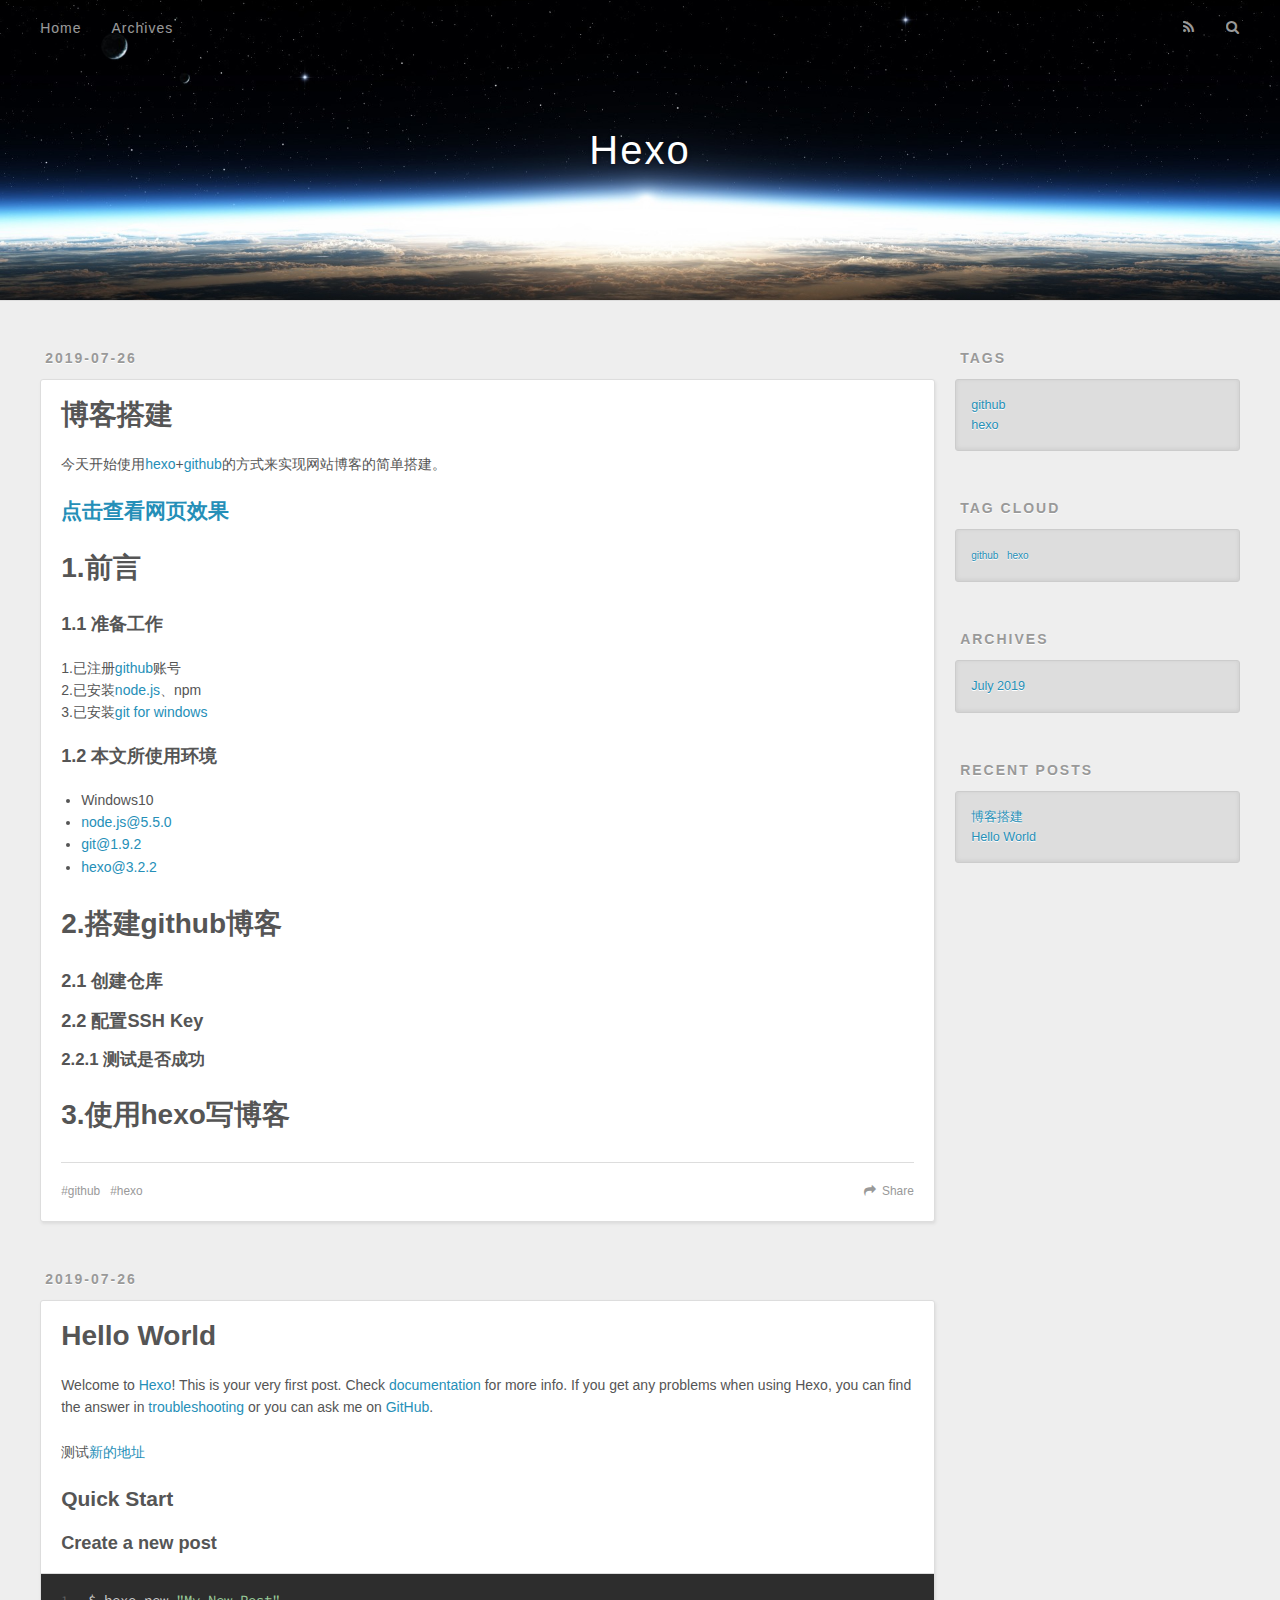
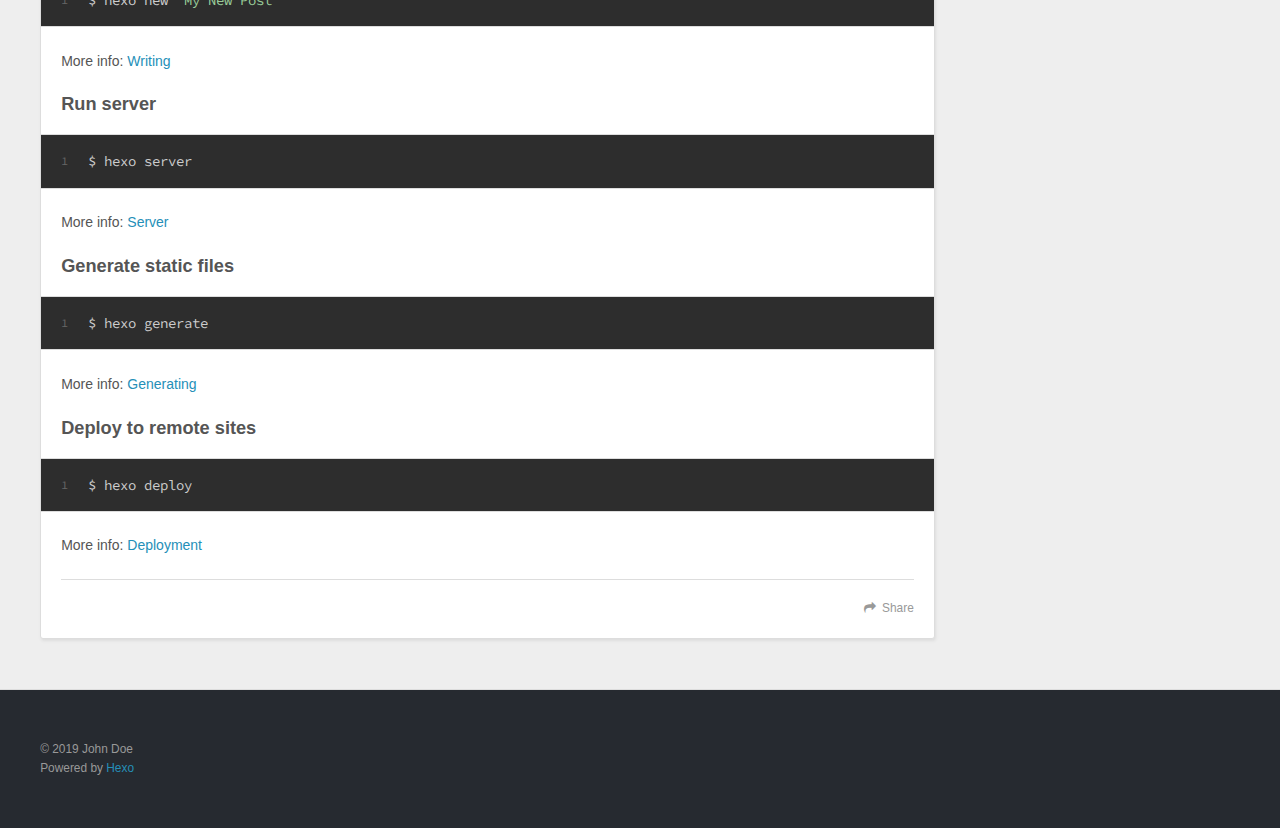
<file: index.html>
<!DOCTYPE html>
<html>
<head><meta name="generator" content="Hexo 3.9.0">
  <meta charset="utf-8">
  

  
  <title>Hexo</title>
  <meta name="viewport" content="width=device-width, initial-scale=1, maximum-scale=1">
  <meta property="og:type" content="website">
<meta property="og:title" content="Hexo">
<meta property="og:url" content="http://yoursite.com/index.html">
<meta property="og:site_name" content="Hexo">
<meta property="og:locale" content="zh-Hans">
<meta name="twitter:card" content="summary">
<meta name="twitter:title" content="Hexo">
  
    <link rel="alternate" href="/atom.xml" title="Hexo" type="application/atom+xml">
  
  
    <link rel="icon" href="/favicon.png">
  
  
    <link href="//fonts.googleapis.com/css?family=Source+Code+Pro" rel="stylesheet" type="text/css">
  
  <link rel="stylesheet" href="/css/style.css">
</head>
</html>
<body>
  <div id="container">
    <div id="wrap">
      <header id="header">
  <div id="banner"></div>
  <div id="header-outer" class="outer">
    <div id="header-title" class="inner">
      <h1 id="logo-wrap">
        <a href="/" id="logo">Hexo</a>
      </h1>
      
    </div>
    <div id="header-inner" class="inner">
      <nav id="main-nav">
        <a id="main-nav-toggle" class="nav-icon"></a>
        
          <a class="main-nav-link" href="/">Home</a>
        
          <a class="main-nav-link" href="/archives">Archives</a>
        
      </nav>
      <nav id="sub-nav">
        
          <a id="nav-rss-link" class="nav-icon" href="/atom.xml" title="RSS Feed"></a>
        
        <a id="nav-search-btn" class="nav-icon" title="Search"></a>
      </nav>
      <div id="search-form-wrap">
        <form action="//google.com/search" method="get" accept-charset="UTF-8" class="search-form"><input type="search" name="q" class="search-form-input" placeholder="Search"><button type="submit" class="search-form-submit">&#xF002;</button><input type="hidden" name="sitesearch" value="http://yoursite.com"></form>
      </div>
    </div>
  </div>
</header>
      <div class="outer">
        <section id="main">
  
    <article id="post-postHello-world" class="article article-type-post" itemscope itemprop="blogPost">
  <div class="article-meta">
    <a href="/2019/07/26/postHello-world/" class="article-date">
  <time datetime="2019-07-26T10:14:42.000Z" itemprop="datePublished">2019-07-26</time>
</a>
    
  </div>
  <div class="article-inner">
    
    
      <header class="article-header">
        
  
    <h1 itemprop="name">
      <a class="article-title" href="/2019/07/26/postHello-world/">博客搭建</a>
    </h1>
  

      </header>
    
    <div class="article-entry" itemprop="articleBody">
      
        <p>今天开始使用<a href="https://hexo.io/" target="_blank" rel="noopener">hexo</a>+<a href="https://github.com/" target="_blank" rel="noopener">github</a>的方式来实现网站博客的简单搭建。</p>
<h2 id="点击查看网页效果"><a href="#点击查看网页效果" class="headerlink" title="点击查看网页效果"></a><a href="https://ijustlearner.github.io/" target="_blank" rel="noopener">点击查看网页效果</a></h2><h1 id="1-前言"><a href="#1-前言" class="headerlink" title="1.前言"></a>1.前言</h1><h3 id="1-1-准备工作"><a href="#1-1-准备工作" class="headerlink" title="1.1 准备工作"></a>1.1 准备工作</h3><p>1.已注册<a href="https://github.com/" target="_blank" rel="noopener">github</a>账号<br>2.已安装<a href="http://nodejs.cn/" target="_blank" rel="noopener">node.js</a>、npm<br>3.已安装<a href="https://desktop.github.com/" target="_blank" rel="noopener">git for windows</a></p>
<h3 id="1-2-本文所使用环境"><a href="#1-2-本文所使用环境" class="headerlink" title="1.2 本文所使用环境"></a>1.2 本文所使用环境</h3><ul>
<li>Windows10</li>
<li><a href="http://nodejs.cn/" target="_blank" rel="noopener">node.js@5.5.0</a></li>
<li><a href="https://desktop.github.com/" target="_blank" rel="noopener">git@1.9.2</a></li>
<li><a href="https://hexo.io/" target="_blank" rel="noopener">hexo@3.2.2</a></li>
</ul>
<h1 id="2-搭建github博客"><a href="#2-搭建github博客" class="headerlink" title="2.搭建github博客"></a>2.搭建github博客</h1><h3 id="2-1-创建仓库"><a href="#2-1-创建仓库" class="headerlink" title="2.1 创建仓库"></a>2.1 创建仓库</h3><h3 id="2-2-配置SSH-Key"><a href="#2-2-配置SSH-Key" class="headerlink" title="2.2 配置SSH Key"></a>2.2 配置SSH Key</h3><h4 id="2-2-1-测试是否成功"><a href="#2-2-1-测试是否成功" class="headerlink" title="2.2.1 测试是否成功"></a>2.2.1 测试是否成功</h4><h1 id="3-使用hexo写博客"><a href="#3-使用hexo写博客" class="headerlink" title="3.使用hexo写博客"></a>3.使用hexo写博客</h1>
      
    </div>
    <footer class="article-footer">
      <a data-url="http://yoursite.com/2019/07/26/postHello-world/" data-id="cjz0ua2yv0001p0rvs9ckf2cr" class="article-share-link">Share</a>
      
      
  <ul class="article-tag-list"><li class="article-tag-list-item"><a class="article-tag-list-link" href="/tags/github/">github</a></li><li class="article-tag-list-item"><a class="article-tag-list-link" href="/tags/hexo/">hexo</a></li></ul>

    </footer>
  </div>
  
</article>


  
    <article id="post-hello-world" class="article article-type-post" itemscope itemprop="blogPost">
  <div class="article-meta">
    <a href="/2019/07/26/hello-world/" class="article-date">
  <time datetime="2019-07-26T09:57:24.360Z" itemprop="datePublished">2019-07-26</time>
</a>
    
  </div>
  <div class="article-inner">
    
    
      <header class="article-header">
        
  
    <h1 itemprop="name">
      <a class="article-title" href="/2019/07/26/hello-world/">Hello World</a>
    </h1>
  

      </header>
    
    <div class="article-entry" itemprop="articleBody">
      
        <p>Welcome to <a href="https://hexo.io/" target="_blank" rel="noopener">Hexo</a>! This is your very first post. Check <a href="https://hexo.io/docs/" target="_blank" rel="noopener">documentation</a> for more info. If you get any problems when using Hexo, you can find the answer in <a href="https://hexo.io/docs/troubleshooting.html" target="_blank" rel="noopener">troubleshooting</a> or you can ask me on <a href="https://github.com/hexojs/hexo/issues" target="_blank" rel="noopener">GitHub</a>.</p>
<p>测试<a href="https://ijustlearner.github.io/" target="_blank" rel="noopener">新的地址</a></p>
<h2 id="Quick-Start"><a href="#Quick-Start" class="headerlink" title="Quick Start"></a>Quick Start</h2><h3 id="Create-a-new-post"><a href="#Create-a-new-post" class="headerlink" title="Create a new post"></a>Create a new post</h3><figure class="highlight bash"><table><tr><td class="gutter"><pre><span class="line">1</span><br></pre></td><td class="code"><pre><span class="line">$ hexo new <span class="string">"My New Post"</span></span><br></pre></td></tr></table></figure>

<p>More info: <a href="https://hexo.io/docs/writing.html" target="_blank" rel="noopener">Writing</a></p>
<h3 id="Run-server"><a href="#Run-server" class="headerlink" title="Run server"></a>Run server</h3><figure class="highlight bash"><table><tr><td class="gutter"><pre><span class="line">1</span><br></pre></td><td class="code"><pre><span class="line">$ hexo server</span><br></pre></td></tr></table></figure>

<p>More info: <a href="https://hexo.io/docs/server.html" target="_blank" rel="noopener">Server</a></p>
<h3 id="Generate-static-files"><a href="#Generate-static-files" class="headerlink" title="Generate static files"></a>Generate static files</h3><figure class="highlight bash"><table><tr><td class="gutter"><pre><span class="line">1</span><br></pre></td><td class="code"><pre><span class="line">$ hexo generate</span><br></pre></td></tr></table></figure>

<p>More info: <a href="https://hexo.io/docs/generating.html" target="_blank" rel="noopener">Generating</a></p>
<h3 id="Deploy-to-remote-sites"><a href="#Deploy-to-remote-sites" class="headerlink" title="Deploy to remote sites"></a>Deploy to remote sites</h3><figure class="highlight bash"><table><tr><td class="gutter"><pre><span class="line">1</span><br></pre></td><td class="code"><pre><span class="line">$ hexo deploy</span><br></pre></td></tr></table></figure>

<p>More info: <a href="https://hexo.io/docs/deployment.html" target="_blank" rel="noopener">Deployment</a></p>

      
    </div>
    <footer class="article-footer">
      <a data-url="http://yoursite.com/2019/07/26/hello-world/" data-id="cjz0ua2yp0000p0rva2lo4flo" class="article-share-link">Share</a>
      
      
    </footer>
  </div>
  
</article>


  


</section>
        
          <aside id="sidebar">
  
    

  
    
  <div class="widget-wrap">
    <h3 class="widget-title">Tags</h3>
    <div class="widget">
      <ul class="tag-list"><li class="tag-list-item"><a class="tag-list-link" href="/tags/github/">github</a></li><li class="tag-list-item"><a class="tag-list-link" href="/tags/hexo/">hexo</a></li></ul>
    </div>
  </div>


  
    
  <div class="widget-wrap">
    <h3 class="widget-title">Tag Cloud</h3>
    <div class="widget tagcloud">
      <a href="/tags/github/" style="font-size: 10px;">github</a> <a href="/tags/hexo/" style="font-size: 10px;">hexo</a>
    </div>
  </div>

  
    
  <div class="widget-wrap">
    <h3 class="widget-title">Archives</h3>
    <div class="widget">
      <ul class="archive-list"><li class="archive-list-item"><a class="archive-list-link" href="/archives/2019/07/">July 2019</a></li></ul>
    </div>
  </div>


  
    
  <div class="widget-wrap">
    <h3 class="widget-title">Recent Posts</h3>
    <div class="widget">
      <ul>
        
          <li>
            <a href="/2019/07/26/postHello-world/">博客搭建</a>
          </li>
        
          <li>
            <a href="/2019/07/26/hello-world/">Hello World</a>
          </li>
        
      </ul>
    </div>
  </div>

  
</aside>
        
      </div>
      <footer id="footer">
  
  <div class="outer">
    <div id="footer-info" class="inner">
      &copy; 2019 John Doe<br>
      Powered by <a href="http://hexo.io/" target="_blank">Hexo</a>
    </div>
  </div>
</footer>
    </div>
    <nav id="mobile-nav">
  
    <a href="/" class="mobile-nav-link">Home</a>
  
    <a href="/archives" class="mobile-nav-link">Archives</a>
  
</nav>
    

<script src="//ajax.googleapis.com/ajax/libs/jquery/2.0.3/jquery.min.js"></script>


  <link rel="stylesheet" href="/fancybox/jquery.fancybox.css">
  <script src="/fancybox/jquery.fancybox.pack.js"></script>


<script src="/js/script.js"></script>



  </div>
</body>
</html>
</file>
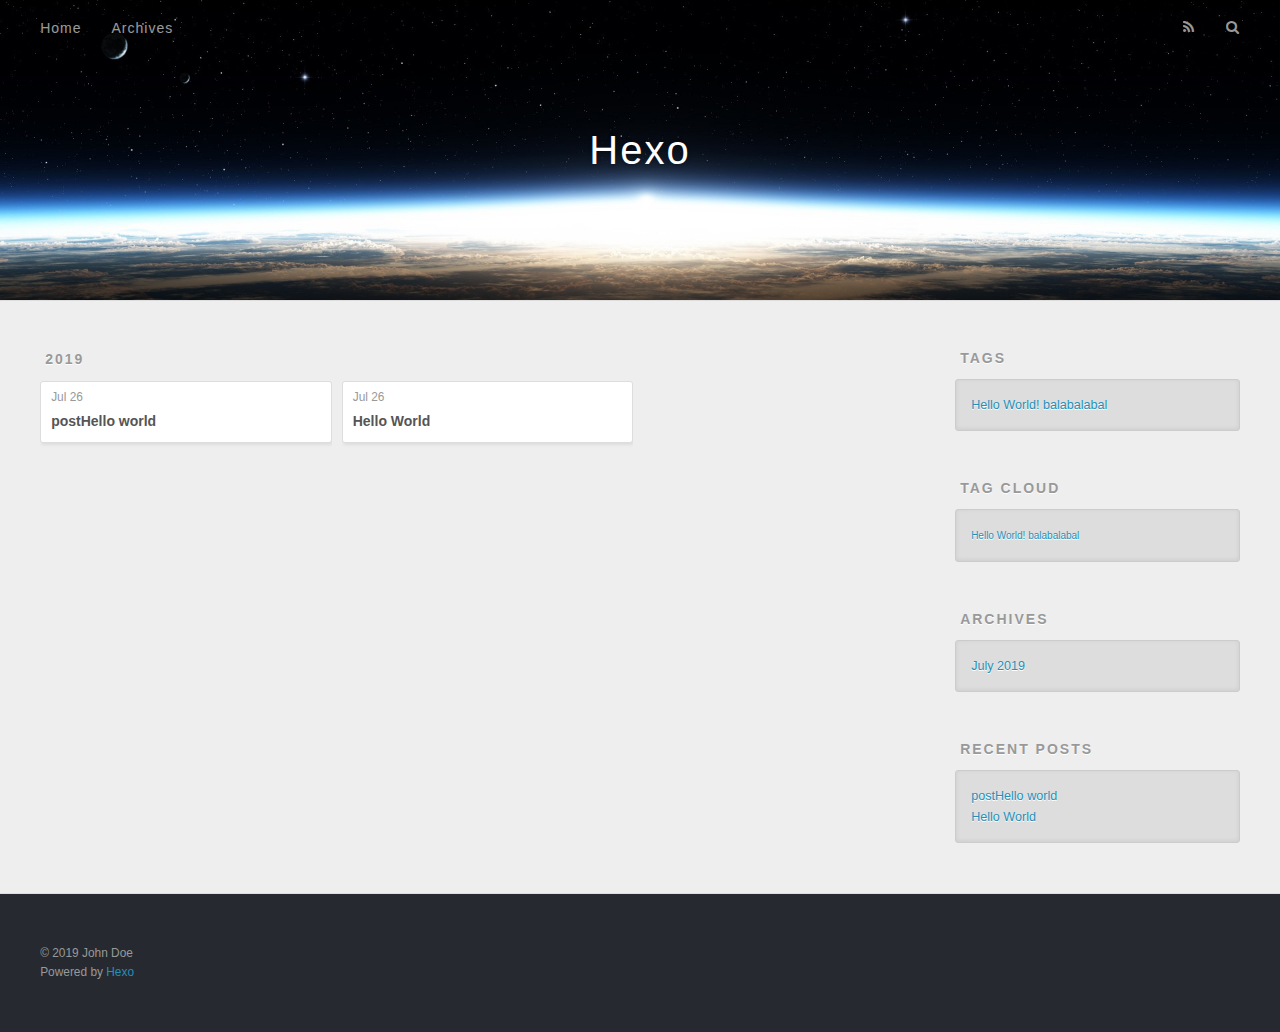
<file: archives/index.html>
<!DOCTYPE html>
<html>
<head><meta name="generator" content="Hexo 3.9.0">
  <meta charset="utf-8">
  

  
  <title>Archives | Hexo</title>
  <meta name="viewport" content="width=device-width, initial-scale=1, maximum-scale=1">
  <meta property="og:type" content="website">
<meta property="og:title" content="Hexo">
<meta property="og:url" content="http://yoursite.com/archives/index.html">
<meta property="og:site_name" content="Hexo">
<meta property="og:locale" content="zh-Hans">
<meta name="twitter:card" content="summary">
<meta name="twitter:title" content="Hexo">
  
    <link rel="alternate" href="/atom.xml" title="Hexo" type="application/atom+xml">
  
  
    <link rel="icon" href="/favicon.png">
  
  
    <link href="//fonts.googleapis.com/css?family=Source+Code+Pro" rel="stylesheet" type="text/css">
  
  <link rel="stylesheet" href="/css/style.css">
</head>
</html>
<body>
  <div id="container">
    <div id="wrap">
      <header id="header">
  <div id="banner"></div>
  <div id="header-outer" class="outer">
    <div id="header-title" class="inner">
      <h1 id="logo-wrap">
        <a href="/" id="logo">Hexo</a>
      </h1>
      
    </div>
    <div id="header-inner" class="inner">
      <nav id="main-nav">
        <a id="main-nav-toggle" class="nav-icon"></a>
        
          <a class="main-nav-link" href="/">Home</a>
        
          <a class="main-nav-link" href="/archives">Archives</a>
        
      </nav>
      <nav id="sub-nav">
        
          <a id="nav-rss-link" class="nav-icon" href="/atom.xml" title="RSS Feed"></a>
        
        <a id="nav-search-btn" class="nav-icon" title="Search"></a>
      </nav>
      <div id="search-form-wrap">
        <form action="//google.com/search" method="get" accept-charset="UTF-8" class="search-form"><input type="search" name="q" class="search-form-input" placeholder="Search"><button type="submit" class="search-form-submit">&#xF002;</button><input type="hidden" name="sitesearch" value="http://yoursite.com"></form>
      </div>
    </div>
  </div>
</header>
      <div class="outer">
        <section id="main">
  
  
    
    
      
      
      <section class="archives-wrap">
        <div class="archive-year-wrap">
          <a href="/archives/2019" class="archive-year">2019</a>
        </div>
        <div class="archives">
    
    <article class="archive-article archive-type-post">
  <div class="archive-article-inner">
    <header class="archive-article-header">
      <a href="/2019/07/26/postHello-world/" class="archive-article-date">
  <time datetime="2019-07-26T10:14:42.000Z" itemprop="datePublished">Jul 26</time>
</a>
      
  
    <h1 itemprop="name">
      <a class="archive-article-title" href="/2019/07/26/postHello-world/">postHello world</a>
    </h1>
  

    </header>
  </div>
</article>
  
    
    
    <article class="archive-article archive-type-post">
  <div class="archive-article-inner">
    <header class="archive-article-header">
      <a href="/2019/07/26/hello-world/" class="archive-article-date">
  <time datetime="2019-07-26T09:57:24.360Z" itemprop="datePublished">Jul 26</time>
</a>
      
  
    <h1 itemprop="name">
      <a class="archive-article-title" href="/2019/07/26/hello-world/">Hello World</a>
    </h1>
  

    </header>
  </div>
</article>
  
  
    </div></section>
  


</section>
        
          <aside id="sidebar">
  
    

  
    
  <div class="widget-wrap">
    <h3 class="widget-title">Tags</h3>
    <div class="widget">
      <ul class="tag-list"><li class="tag-list-item"><a class="tag-list-link" href="/tags/Hello-World-balabalabal/">Hello World! balabalabal</a></li></ul>
    </div>
  </div>


  
    
  <div class="widget-wrap">
    <h3 class="widget-title">Tag Cloud</h3>
    <div class="widget tagcloud">
      <a href="/tags/Hello-World-balabalabal/" style="font-size: 10px;">Hello World! balabalabal</a>
    </div>
  </div>

  
    
  <div class="widget-wrap">
    <h3 class="widget-title">Archives</h3>
    <div class="widget">
      <ul class="archive-list"><li class="archive-list-item"><a class="archive-list-link" href="/archives/2019/07/">July 2019</a></li></ul>
    </div>
  </div>


  
    
  <div class="widget-wrap">
    <h3 class="widget-title">Recent Posts</h3>
    <div class="widget">
      <ul>
        
          <li>
            <a href="/2019/07/26/postHello-world/">postHello world</a>
          </li>
        
          <li>
            <a href="/2019/07/26/hello-world/">Hello World</a>
          </li>
        
      </ul>
    </div>
  </div>

  
</aside>
        
      </div>
      <footer id="footer">
  
  <div class="outer">
    <div id="footer-info" class="inner">
      &copy; 2019 John Doe<br>
      Powered by <a href="http://hexo.io/" target="_blank">Hexo</a>
    </div>
  </div>
</footer>
    </div>
    <nav id="mobile-nav">
  
    <a href="/" class="mobile-nav-link">Home</a>
  
    <a href="/archives" class="mobile-nav-link">Archives</a>
  
</nav>
    

<script src="//ajax.googleapis.com/ajax/libs/jquery/2.0.3/jquery.min.js"></script>


  <link rel="stylesheet" href="/fancybox/jquery.fancybox.css">
  <script src="/fancybox/jquery.fancybox.pack.js"></script>


<script src="/js/script.js"></script>



  </div>
</body>
</html>
</file>
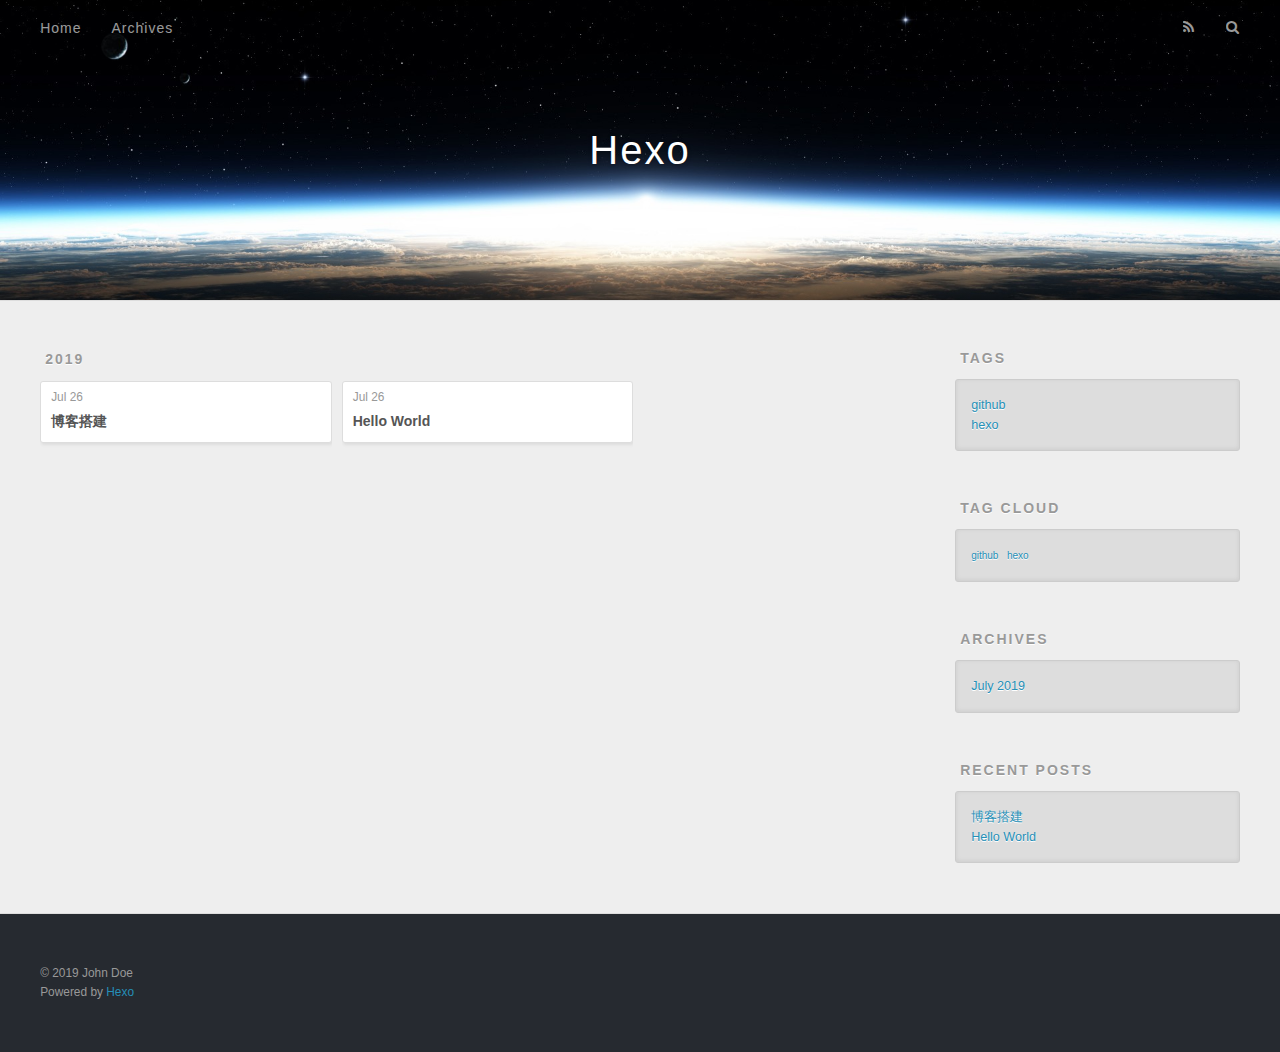
<file: archives/2019/index.html>
<!DOCTYPE html>
<html>
<head><meta name="generator" content="Hexo 3.9.0">
  <meta charset="utf-8">
  

  
  <title>Archives: 2019 | Hexo</title>
  <meta name="viewport" content="width=device-width, initial-scale=1, maximum-scale=1">
  <meta property="og:type" content="website">
<meta property="og:title" content="Hexo">
<meta property="og:url" content="http://yoursite.com/archives/2019/index.html">
<meta property="og:site_name" content="Hexo">
<meta property="og:locale" content="zh-Hans">
<meta name="twitter:card" content="summary">
<meta name="twitter:title" content="Hexo">
  
    <link rel="alternate" href="/atom.xml" title="Hexo" type="application/atom+xml">
  
  
    <link rel="icon" href="/favicon.png">
  
  
    <link href="//fonts.googleapis.com/css?family=Source+Code+Pro" rel="stylesheet" type="text/css">
  
  <link rel="stylesheet" href="/css/style.css">
</head>
</html>
<body>
  <div id="container">
    <div id="wrap">
      <header id="header">
  <div id="banner"></div>
  <div id="header-outer" class="outer">
    <div id="header-title" class="inner">
      <h1 id="logo-wrap">
        <a href="/" id="logo">Hexo</a>
      </h1>
      
    </div>
    <div id="header-inner" class="inner">
      <nav id="main-nav">
        <a id="main-nav-toggle" class="nav-icon"></a>
        
          <a class="main-nav-link" href="/">Home</a>
        
          <a class="main-nav-link" href="/archives">Archives</a>
        
      </nav>
      <nav id="sub-nav">
        
          <a id="nav-rss-link" class="nav-icon" href="/atom.xml" title="RSS Feed"></a>
        
        <a id="nav-search-btn" class="nav-icon" title="Search"></a>
      </nav>
      <div id="search-form-wrap">
        <form action="//google.com/search" method="get" accept-charset="UTF-8" class="search-form"><input type="search" name="q" class="search-form-input" placeholder="Search"><button type="submit" class="search-form-submit">&#xF002;</button><input type="hidden" name="sitesearch" value="http://yoursite.com"></form>
      </div>
    </div>
  </div>
</header>
      <div class="outer">
        <section id="main">
  
  
    
    
      
      
      <section class="archives-wrap">
        <div class="archive-year-wrap">
          <a href="/archives/2019" class="archive-year">2019</a>
        </div>
        <div class="archives">
    
    <article class="archive-article archive-type-post">
  <div class="archive-article-inner">
    <header class="archive-article-header">
      <a href="/2019/07/26/postHello-world/" class="archive-article-date">
  <time datetime="2019-07-26T10:14:42.000Z" itemprop="datePublished">Jul 26</time>
</a>
      
  
    <h1 itemprop="name">
      <a class="archive-article-title" href="/2019/07/26/postHello-world/">博客搭建</a>
    </h1>
  

    </header>
  </div>
</article>
  
    
    
    <article class="archive-article archive-type-post">
  <div class="archive-article-inner">
    <header class="archive-article-header">
      <a href="/2019/07/26/hello-world/" class="archive-article-date">
  <time datetime="2019-07-26T09:57:24.360Z" itemprop="datePublished">Jul 26</time>
</a>
      
  
    <h1 itemprop="name">
      <a class="archive-article-title" href="/2019/07/26/hello-world/">Hello World</a>
    </h1>
  

    </header>
  </div>
</article>
  
  
    </div></section>
  


</section>
        
          <aside id="sidebar">
  
    

  
    
  <div class="widget-wrap">
    <h3 class="widget-title">Tags</h3>
    <div class="widget">
      <ul class="tag-list"><li class="tag-list-item"><a class="tag-list-link" href="/tags/github/">github</a></li><li class="tag-list-item"><a class="tag-list-link" href="/tags/hexo/">hexo</a></li></ul>
    </div>
  </div>


  
    
  <div class="widget-wrap">
    <h3 class="widget-title">Tag Cloud</h3>
    <div class="widget tagcloud">
      <a href="/tags/github/" style="font-size: 10px;">github</a> <a href="/tags/hexo/" style="font-size: 10px;">hexo</a>
    </div>
  </div>

  
    
  <div class="widget-wrap">
    <h3 class="widget-title">Archives</h3>
    <div class="widget">
      <ul class="archive-list"><li class="archive-list-item"><a class="archive-list-link" href="/archives/2019/07/">July 2019</a></li></ul>
    </div>
  </div>


  
    
  <div class="widget-wrap">
    <h3 class="widget-title">Recent Posts</h3>
    <div class="widget">
      <ul>
        
          <li>
            <a href="/2019/07/26/postHello-world/">博客搭建</a>
          </li>
        
          <li>
            <a href="/2019/07/26/hello-world/">Hello World</a>
          </li>
        
      </ul>
    </div>
  </div>

  
</aside>
        
      </div>
      <footer id="footer">
  
  <div class="outer">
    <div id="footer-info" class="inner">
      &copy; 2019 John Doe<br>
      Powered by <a href="http://hexo.io/" target="_blank">Hexo</a>
    </div>
  </div>
</footer>
    </div>
    <nav id="mobile-nav">
  
    <a href="/" class="mobile-nav-link">Home</a>
  
    <a href="/archives" class="mobile-nav-link">Archives</a>
  
</nav>
    

<script src="//ajax.googleapis.com/ajax/libs/jquery/2.0.3/jquery.min.js"></script>


  <link rel="stylesheet" href="/fancybox/jquery.fancybox.css">
  <script src="/fancybox/jquery.fancybox.pack.js"></script>


<script src="/js/script.js"></script>



  </div>
</body>
</html>
</file>
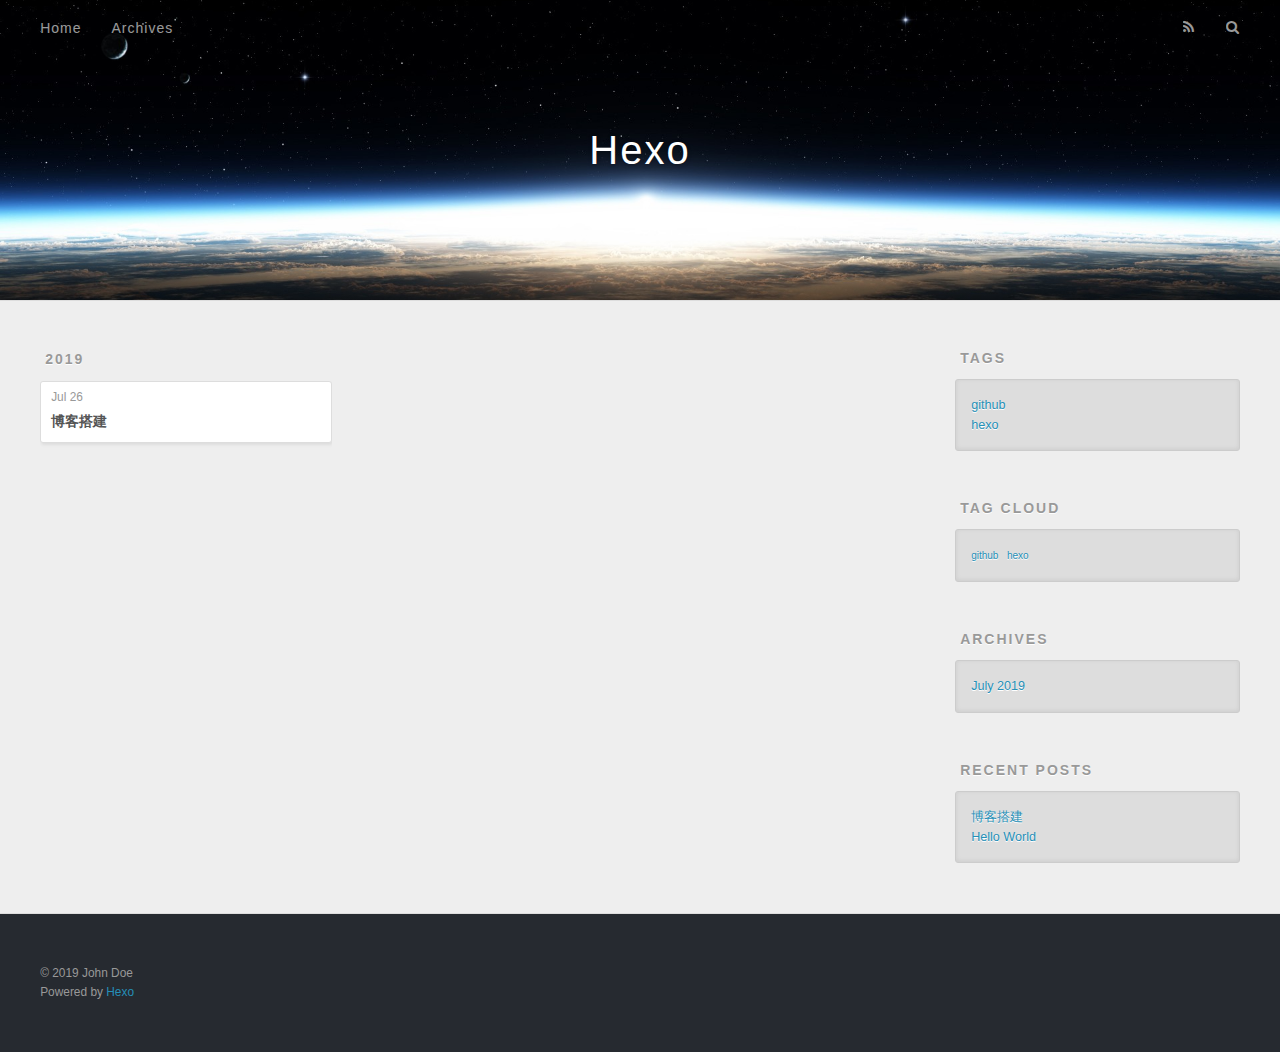
<file: tags/github/index.html>
<!DOCTYPE html>
<html>
<head><meta name="generator" content="Hexo 3.9.0">
  <meta charset="utf-8">
  

  
  <title>Tag: github | Hexo</title>
  <meta name="viewport" content="width=device-width, initial-scale=1, maximum-scale=1">
  <meta property="og:type" content="website">
<meta property="og:title" content="Hexo">
<meta property="og:url" content="http://yoursite.com/tags/github/index.html">
<meta property="og:site_name" content="Hexo">
<meta property="og:locale" content="zh-Hans">
<meta name="twitter:card" content="summary">
<meta name="twitter:title" content="Hexo">
  
    <link rel="alternate" href="/atom.xml" title="Hexo" type="application/atom+xml">
  
  
    <link rel="icon" href="/favicon.png">
  
  
    <link href="//fonts.googleapis.com/css?family=Source+Code+Pro" rel="stylesheet" type="text/css">
  
  <link rel="stylesheet" href="/css/style.css">
</head>
</html>
<body>
  <div id="container">
    <div id="wrap">
      <header id="header">
  <div id="banner"></div>
  <div id="header-outer" class="outer">
    <div id="header-title" class="inner">
      <h1 id="logo-wrap">
        <a href="/" id="logo">Hexo</a>
      </h1>
      
    </div>
    <div id="header-inner" class="inner">
      <nav id="main-nav">
        <a id="main-nav-toggle" class="nav-icon"></a>
        
          <a class="main-nav-link" href="/">Home</a>
        
          <a class="main-nav-link" href="/archives">Archives</a>
        
      </nav>
      <nav id="sub-nav">
        
          <a id="nav-rss-link" class="nav-icon" href="/atom.xml" title="RSS Feed"></a>
        
        <a id="nav-search-btn" class="nav-icon" title="Search"></a>
      </nav>
      <div id="search-form-wrap">
        <form action="//google.com/search" method="get" accept-charset="UTF-8" class="search-form"><input type="search" name="q" class="search-form-input" placeholder="Search"><button type="submit" class="search-form-submit">&#xF002;</button><input type="hidden" name="sitesearch" value="http://yoursite.com"></form>
      </div>
    </div>
  </div>
</header>
      <div class="outer">
        <section id="main">
  
  
    
    
      
      
      <section class="archives-wrap">
        <div class="archive-year-wrap">
          <a href="/archives/2019" class="archive-year">2019</a>
        </div>
        <div class="archives">
    
    <article class="archive-article archive-type-post">
  <div class="archive-article-inner">
    <header class="archive-article-header">
      <a href="/2019/07/26/postHello-world/" class="archive-article-date">
  <time datetime="2019-07-26T10:14:42.000Z" itemprop="datePublished">Jul 26</time>
</a>
      
  
    <h1 itemprop="name">
      <a class="archive-article-title" href="/2019/07/26/postHello-world/">博客搭建</a>
    </h1>
  

    </header>
  </div>
</article>
  
  
    </div></section>
  


</section>
        
          <aside id="sidebar">
  
    

  
    
  <div class="widget-wrap">
    <h3 class="widget-title">Tags</h3>
    <div class="widget">
      <ul class="tag-list"><li class="tag-list-item"><a class="tag-list-link" href="/tags/github/">github</a></li><li class="tag-list-item"><a class="tag-list-link" href="/tags/hexo/">hexo</a></li></ul>
    </div>
  </div>


  
    
  <div class="widget-wrap">
    <h3 class="widget-title">Tag Cloud</h3>
    <div class="widget tagcloud">
      <a href="/tags/github/" style="font-size: 10px;">github</a> <a href="/tags/hexo/" style="font-size: 10px;">hexo</a>
    </div>
  </div>

  
    
  <div class="widget-wrap">
    <h3 class="widget-title">Archives</h3>
    <div class="widget">
      <ul class="archive-list"><li class="archive-list-item"><a class="archive-list-link" href="/archives/2019/07/">July 2019</a></li></ul>
    </div>
  </div>


  
    
  <div class="widget-wrap">
    <h3 class="widget-title">Recent Posts</h3>
    <div class="widget">
      <ul>
        
          <li>
            <a href="/2019/07/26/postHello-world/">博客搭建</a>
          </li>
        
          <li>
            <a href="/2019/07/26/hello-world/">Hello World</a>
          </li>
        
      </ul>
    </div>
  </div>

  
</aside>
        
      </div>
      <footer id="footer">
  
  <div class="outer">
    <div id="footer-info" class="inner">
      &copy; 2019 John Doe<br>
      Powered by <a href="http://hexo.io/" target="_blank">Hexo</a>
    </div>
  </div>
</footer>
    </div>
    <nav id="mobile-nav">
  
    <a href="/" class="mobile-nav-link">Home</a>
  
    <a href="/archives" class="mobile-nav-link">Archives</a>
  
</nav>
    

<script src="//ajax.googleapis.com/ajax/libs/jquery/2.0.3/jquery.min.js"></script>


  <link rel="stylesheet" href="/fancybox/jquery.fancybox.css">
  <script src="/fancybox/jquery.fancybox.pack.js"></script>


<script src="/js/script.js"></script>



  </div>
</body>
</html>
</file>
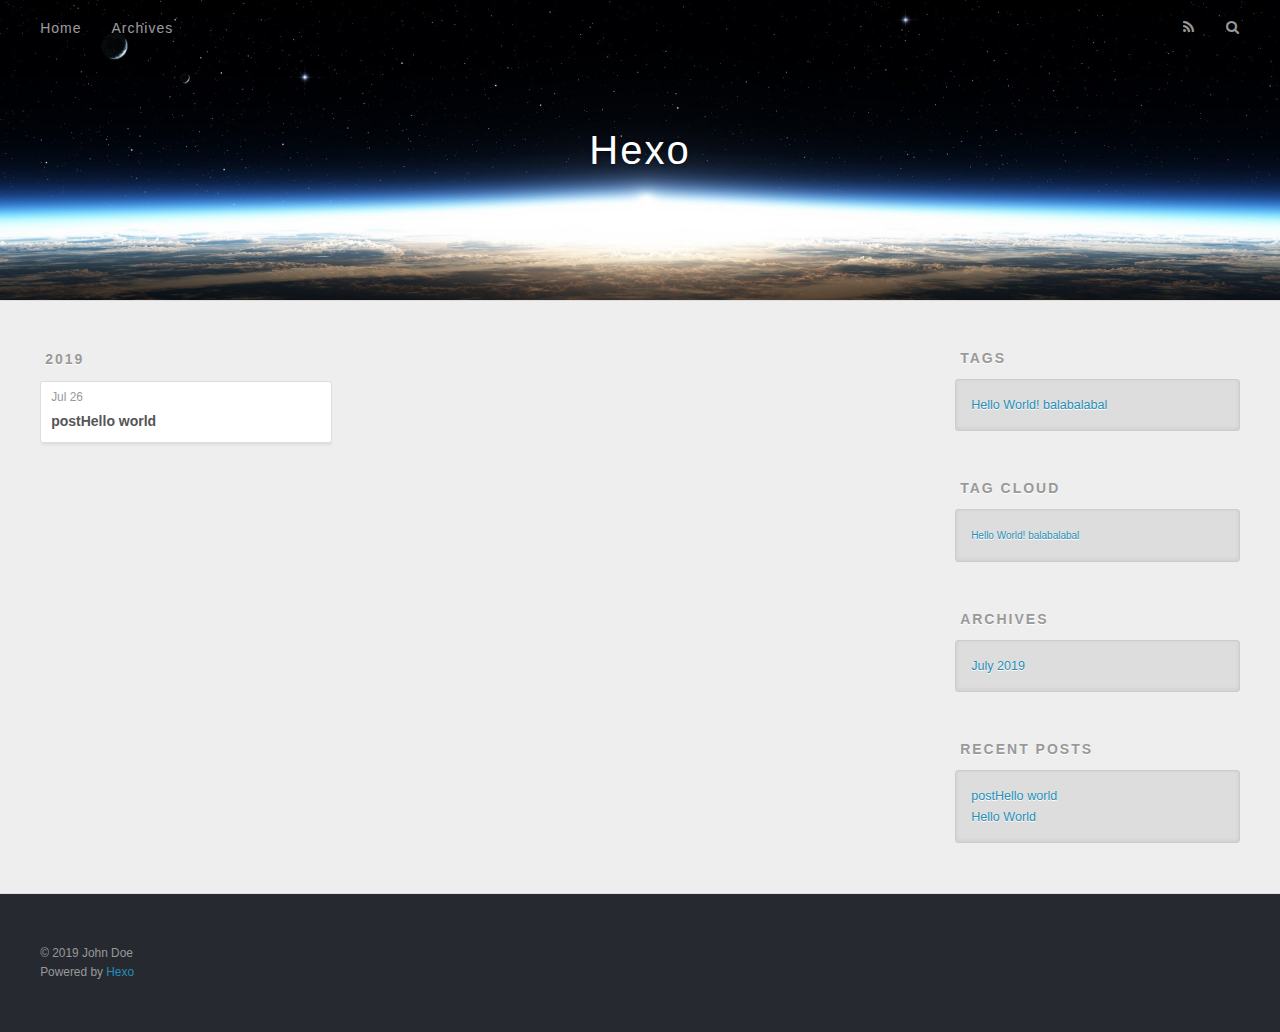
<file: tags/Hello-World-balabalabal/index.html>
<!DOCTYPE html>
<html>
<head><meta name="generator" content="Hexo 3.9.0">
  <meta charset="utf-8">
  

  
  <title>Tag: Hello World! balabalabal | Hexo</title>
  <meta name="viewport" content="width=device-width, initial-scale=1, maximum-scale=1">
  <meta property="og:type" content="website">
<meta property="og:title" content="Hexo">
<meta property="og:url" content="http://yoursite.com/tags/Hello-World-balabalabal/index.html">
<meta property="og:site_name" content="Hexo">
<meta property="og:locale" content="zh-Hans">
<meta name="twitter:card" content="summary">
<meta name="twitter:title" content="Hexo">
  
    <link rel="alternate" href="/atom.xml" title="Hexo" type="application/atom+xml">
  
  
    <link rel="icon" href="/favicon.png">
  
  
    <link href="//fonts.googleapis.com/css?family=Source+Code+Pro" rel="stylesheet" type="text/css">
  
  <link rel="stylesheet" href="/css/style.css">
</head>
</html>
<body>
  <div id="container">
    <div id="wrap">
      <header id="header">
  <div id="banner"></div>
  <div id="header-outer" class="outer">
    <div id="header-title" class="inner">
      <h1 id="logo-wrap">
        <a href="/" id="logo">Hexo</a>
      </h1>
      
    </div>
    <div id="header-inner" class="inner">
      <nav id="main-nav">
        <a id="main-nav-toggle" class="nav-icon"></a>
        
          <a class="main-nav-link" href="/">Home</a>
        
          <a class="main-nav-link" href="/archives">Archives</a>
        
      </nav>
      <nav id="sub-nav">
        
          <a id="nav-rss-link" class="nav-icon" href="/atom.xml" title="RSS Feed"></a>
        
        <a id="nav-search-btn" class="nav-icon" title="Search"></a>
      </nav>
      <div id="search-form-wrap">
        <form action="//google.com/search" method="get" accept-charset="UTF-8" class="search-form"><input type="search" name="q" class="search-form-input" placeholder="Search"><button type="submit" class="search-form-submit">&#xF002;</button><input type="hidden" name="sitesearch" value="http://yoursite.com"></form>
      </div>
    </div>
  </div>
</header>
      <div class="outer">
        <section id="main">
  
  
    
    
      
      
      <section class="archives-wrap">
        <div class="archive-year-wrap">
          <a href="/archives/2019" class="archive-year">2019</a>
        </div>
        <div class="archives">
    
    <article class="archive-article archive-type-post">
  <div class="archive-article-inner">
    <header class="archive-article-header">
      <a href="/2019/07/26/postHello-world/" class="archive-article-date">
  <time datetime="2019-07-26T10:14:42.000Z" itemprop="datePublished">Jul 26</time>
</a>
      
  
    <h1 itemprop="name">
      <a class="archive-article-title" href="/2019/07/26/postHello-world/">postHello world</a>
    </h1>
  

    </header>
  </div>
</article>
  
  
    </div></section>
  


</section>
        
          <aside id="sidebar">
  
    

  
    
  <div class="widget-wrap">
    <h3 class="widget-title">Tags</h3>
    <div class="widget">
      <ul class="tag-list"><li class="tag-list-item"><a class="tag-list-link" href="/tags/Hello-World-balabalabal/">Hello World! balabalabal</a></li></ul>
    </div>
  </div>


  
    
  <div class="widget-wrap">
    <h3 class="widget-title">Tag Cloud</h3>
    <div class="widget tagcloud">
      <a href="/tags/Hello-World-balabalabal/" style="font-size: 10px;">Hello World! balabalabal</a>
    </div>
  </div>

  
    
  <div class="widget-wrap">
    <h3 class="widget-title">Archives</h3>
    <div class="widget">
      <ul class="archive-list"><li class="archive-list-item"><a class="archive-list-link" href="/archives/2019/07/">July 2019</a></li></ul>
    </div>
  </div>


  
    
  <div class="widget-wrap">
    <h3 class="widget-title">Recent Posts</h3>
    <div class="widget">
      <ul>
        
          <li>
            <a href="/2019/07/26/postHello-world/">postHello world</a>
          </li>
        
          <li>
            <a href="/2019/07/26/hello-world/">Hello World</a>
          </li>
        
      </ul>
    </div>
  </div>

  
</aside>
        
      </div>
      <footer id="footer">
  
  <div class="outer">
    <div id="footer-info" class="inner">
      &copy; 2019 John Doe<br>
      Powered by <a href="http://hexo.io/" target="_blank">Hexo</a>
    </div>
  </div>
</footer>
    </div>
    <nav id="mobile-nav">
  
    <a href="/" class="mobile-nav-link">Home</a>
  
    <a href="/archives" class="mobile-nav-link">Archives</a>
  
</nav>
    

<script src="//ajax.googleapis.com/ajax/libs/jquery/2.0.3/jquery.min.js"></script>


  <link rel="stylesheet" href="/fancybox/jquery.fancybox.css">
  <script src="/fancybox/jquery.fancybox.pack.js"></script>


<script src="/js/script.js"></script>



  </div>
</body>
</html>
</file>
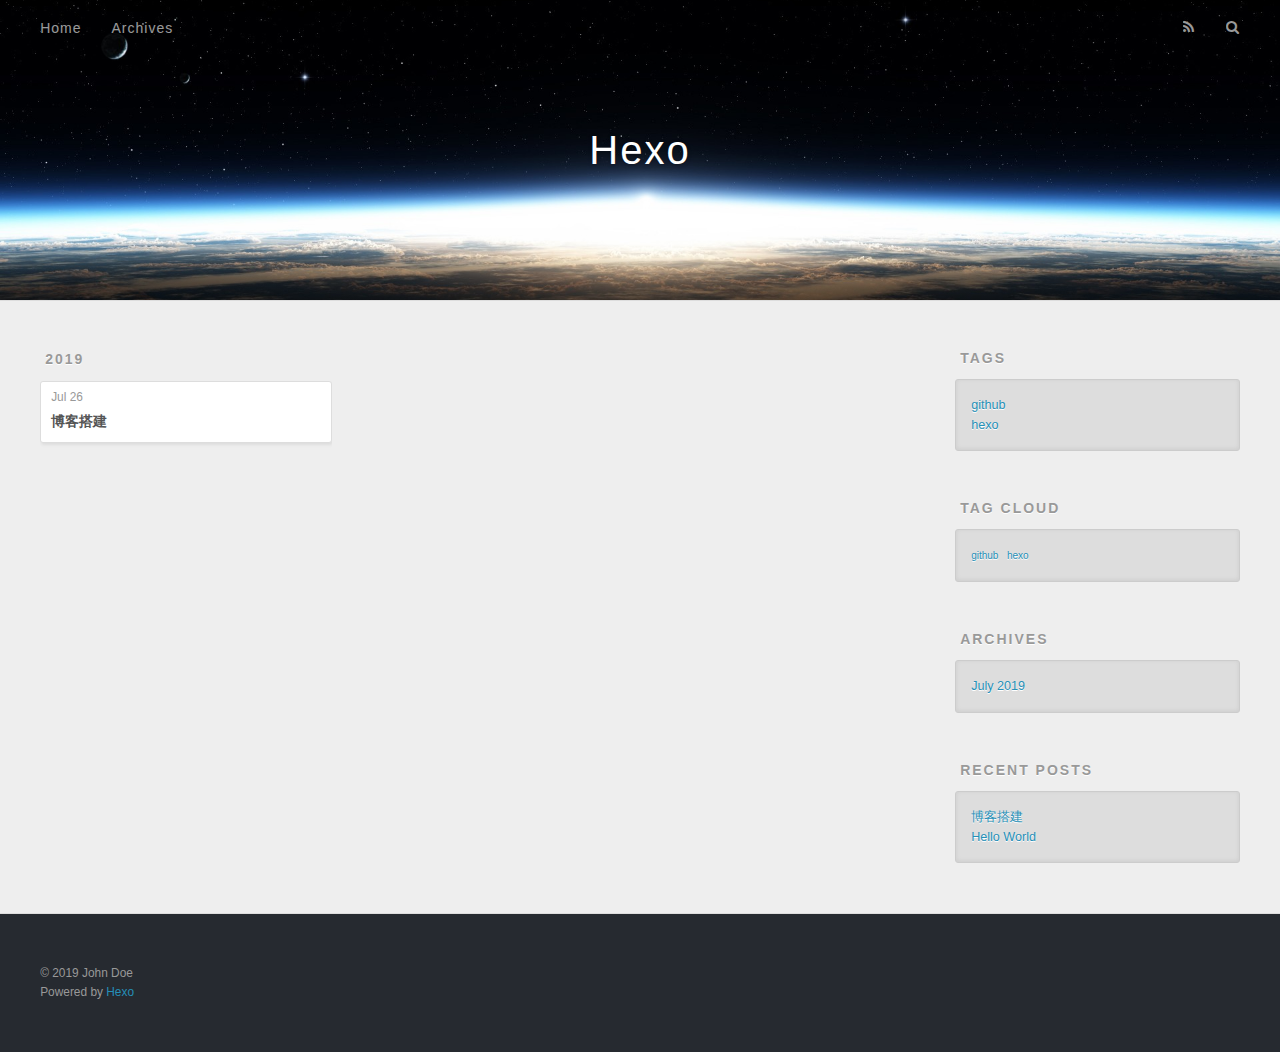
<file: tags/hexo/index.html>
<!DOCTYPE html>
<html>
<head><meta name="generator" content="Hexo 3.9.0">
  <meta charset="utf-8">
  

  
  <title>Tag: hexo | Hexo</title>
  <meta name="viewport" content="width=device-width, initial-scale=1, maximum-scale=1">
  <meta property="og:type" content="website">
<meta property="og:title" content="Hexo">
<meta property="og:url" content="http://yoursite.com/tags/hexo/index.html">
<meta property="og:site_name" content="Hexo">
<meta property="og:locale" content="zh-Hans">
<meta name="twitter:card" content="summary">
<meta name="twitter:title" content="Hexo">
  
    <link rel="alternate" href="/atom.xml" title="Hexo" type="application/atom+xml">
  
  
    <link rel="icon" href="/favicon.png">
  
  
    <link href="//fonts.googleapis.com/css?family=Source+Code+Pro" rel="stylesheet" type="text/css">
  
  <link rel="stylesheet" href="/css/style.css">
</head>
</html>
<body>
  <div id="container">
    <div id="wrap">
      <header id="header">
  <div id="banner"></div>
  <div id="header-outer" class="outer">
    <div id="header-title" class="inner">
      <h1 id="logo-wrap">
        <a href="/" id="logo">Hexo</a>
      </h1>
      
    </div>
    <div id="header-inner" class="inner">
      <nav id="main-nav">
        <a id="main-nav-toggle" class="nav-icon"></a>
        
          <a class="main-nav-link" href="/">Home</a>
        
          <a class="main-nav-link" href="/archives">Archives</a>
        
      </nav>
      <nav id="sub-nav">
        
          <a id="nav-rss-link" class="nav-icon" href="/atom.xml" title="RSS Feed"></a>
        
        <a id="nav-search-btn" class="nav-icon" title="Search"></a>
      </nav>
      <div id="search-form-wrap">
        <form action="//google.com/search" method="get" accept-charset="UTF-8" class="search-form"><input type="search" name="q" class="search-form-input" placeholder="Search"><button type="submit" class="search-form-submit">&#xF002;</button><input type="hidden" name="sitesearch" value="http://yoursite.com"></form>
      </div>
    </div>
  </div>
</header>
      <div class="outer">
        <section id="main">
  
  
    
    
      
      
      <section class="archives-wrap">
        <div class="archive-year-wrap">
          <a href="/archives/2019" class="archive-year">2019</a>
        </div>
        <div class="archives">
    
    <article class="archive-article archive-type-post">
  <div class="archive-article-inner">
    <header class="archive-article-header">
      <a href="/2019/07/26/postHello-world/" class="archive-article-date">
  <time datetime="2019-07-26T10:14:42.000Z" itemprop="datePublished">Jul 26</time>
</a>
      
  
    <h1 itemprop="name">
      <a class="archive-article-title" href="/2019/07/26/postHello-world/">博客搭建</a>
    </h1>
  

    </header>
  </div>
</article>
  
  
    </div></section>
  


</section>
        
          <aside id="sidebar">
  
    

  
    
  <div class="widget-wrap">
    <h3 class="widget-title">Tags</h3>
    <div class="widget">
      <ul class="tag-list"><li class="tag-list-item"><a class="tag-list-link" href="/tags/github/">github</a></li><li class="tag-list-item"><a class="tag-list-link" href="/tags/hexo/">hexo</a></li></ul>
    </div>
  </div>


  
    
  <div class="widget-wrap">
    <h3 class="widget-title">Tag Cloud</h3>
    <div class="widget tagcloud">
      <a href="/tags/github/" style="font-size: 10px;">github</a> <a href="/tags/hexo/" style="font-size: 10px;">hexo</a>
    </div>
  </div>

  
    
  <div class="widget-wrap">
    <h3 class="widget-title">Archives</h3>
    <div class="widget">
      <ul class="archive-list"><li class="archive-list-item"><a class="archive-list-link" href="/archives/2019/07/">July 2019</a></li></ul>
    </div>
  </div>


  
    
  <div class="widget-wrap">
    <h3 class="widget-title">Recent Posts</h3>
    <div class="widget">
      <ul>
        
          <li>
            <a href="/2019/07/26/postHello-world/">博客搭建</a>
          </li>
        
          <li>
            <a href="/2019/07/26/hello-world/">Hello World</a>
          </li>
        
      </ul>
    </div>
  </div>

  
</aside>
        
      </div>
      <footer id="footer">
  
  <div class="outer">
    <div id="footer-info" class="inner">
      &copy; 2019 John Doe<br>
      Powered by <a href="http://hexo.io/" target="_blank">Hexo</a>
    </div>
  </div>
</footer>
    </div>
    <nav id="mobile-nav">
  
    <a href="/" class="mobile-nav-link">Home</a>
  
    <a href="/archives" class="mobile-nav-link">Archives</a>
  
</nav>
    

<script src="//ajax.googleapis.com/ajax/libs/jquery/2.0.3/jquery.min.js"></script>


  <link rel="stylesheet" href="/fancybox/jquery.fancybox.css">
  <script src="/fancybox/jquery.fancybox.pack.js"></script>


<script src="/js/script.js"></script>



  </div>
</body>
</html>
</file>
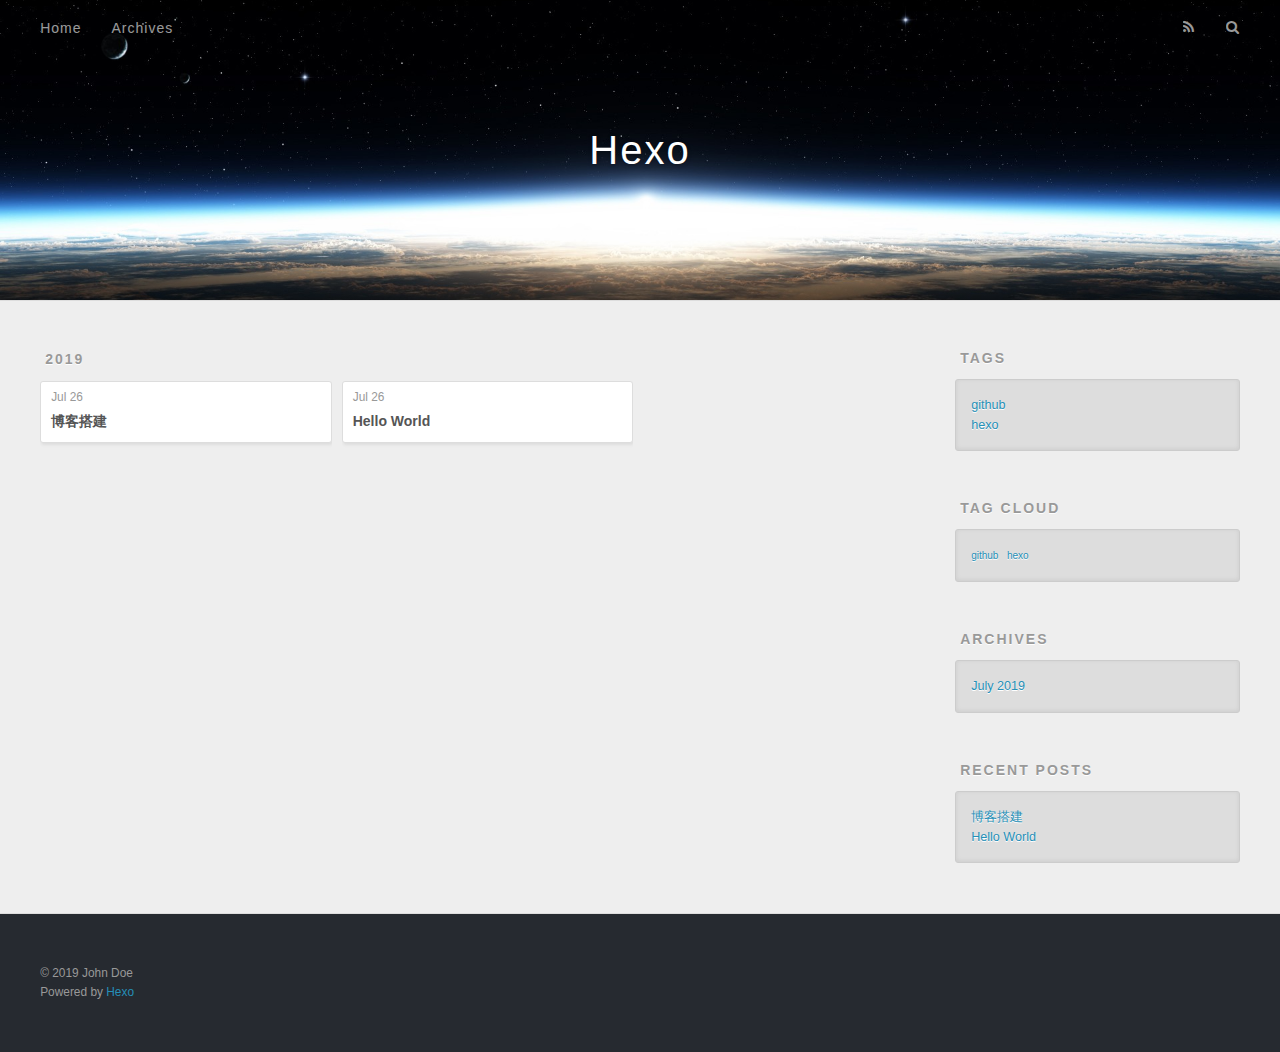
<file: archives/2019/07/index.html>
<!DOCTYPE html>
<html>
<head><meta name="generator" content="Hexo 3.9.0">
  <meta charset="utf-8">
  

  
  <title>Archives: 2019/7 | Hexo</title>
  <meta name="viewport" content="width=device-width, initial-scale=1, maximum-scale=1">
  <meta property="og:type" content="website">
<meta property="og:title" content="Hexo">
<meta property="og:url" content="http://yoursite.com/archives/2019/07/index.html">
<meta property="og:site_name" content="Hexo">
<meta property="og:locale" content="zh-Hans">
<meta name="twitter:card" content="summary">
<meta name="twitter:title" content="Hexo">
  
    <link rel="alternate" href="/atom.xml" title="Hexo" type="application/atom+xml">
  
  
    <link rel="icon" href="/favicon.png">
  
  
    <link href="//fonts.googleapis.com/css?family=Source+Code+Pro" rel="stylesheet" type="text/css">
  
  <link rel="stylesheet" href="/css/style.css">
</head>
</html>
<body>
  <div id="container">
    <div id="wrap">
      <header id="header">
  <div id="banner"></div>
  <div id="header-outer" class="outer">
    <div id="header-title" class="inner">
      <h1 id="logo-wrap">
        <a href="/" id="logo">Hexo</a>
      </h1>
      
    </div>
    <div id="header-inner" class="inner">
      <nav id="main-nav">
        <a id="main-nav-toggle" class="nav-icon"></a>
        
          <a class="main-nav-link" href="/">Home</a>
        
          <a class="main-nav-link" href="/archives">Archives</a>
        
      </nav>
      <nav id="sub-nav">
        
          <a id="nav-rss-link" class="nav-icon" href="/atom.xml" title="RSS Feed"></a>
        
        <a id="nav-search-btn" class="nav-icon" title="Search"></a>
      </nav>
      <div id="search-form-wrap">
        <form action="//google.com/search" method="get" accept-charset="UTF-8" class="search-form"><input type="search" name="q" class="search-form-input" placeholder="Search"><button type="submit" class="search-form-submit">&#xF002;</button><input type="hidden" name="sitesearch" value="http://yoursite.com"></form>
      </div>
    </div>
  </div>
</header>
      <div class="outer">
        <section id="main">
  
  
    
    
      
      
      <section class="archives-wrap">
        <div class="archive-year-wrap">
          <a href="/archives/2019" class="archive-year">2019</a>
        </div>
        <div class="archives">
    
    <article class="archive-article archive-type-post">
  <div class="archive-article-inner">
    <header class="archive-article-header">
      <a href="/2019/07/26/postHello-world/" class="archive-article-date">
  <time datetime="2019-07-26T10:14:42.000Z" itemprop="datePublished">Jul 26</time>
</a>
      
  
    <h1 itemprop="name">
      <a class="archive-article-title" href="/2019/07/26/postHello-world/">博客搭建</a>
    </h1>
  

    </header>
  </div>
</article>
  
    
    
    <article class="archive-article archive-type-post">
  <div class="archive-article-inner">
    <header class="archive-article-header">
      <a href="/2019/07/26/hello-world/" class="archive-article-date">
  <time datetime="2019-07-26T09:57:24.360Z" itemprop="datePublished">Jul 26</time>
</a>
      
  
    <h1 itemprop="name">
      <a class="archive-article-title" href="/2019/07/26/hello-world/">Hello World</a>
    </h1>
  

    </header>
  </div>
</article>
  
  
    </div></section>
  


</section>
        
          <aside id="sidebar">
  
    

  
    
  <div class="widget-wrap">
    <h3 class="widget-title">Tags</h3>
    <div class="widget">
      <ul class="tag-list"><li class="tag-list-item"><a class="tag-list-link" href="/tags/github/">github</a></li><li class="tag-list-item"><a class="tag-list-link" href="/tags/hexo/">hexo</a></li></ul>
    </div>
  </div>


  
    
  <div class="widget-wrap">
    <h3 class="widget-title">Tag Cloud</h3>
    <div class="widget tagcloud">
      <a href="/tags/github/" style="font-size: 10px;">github</a> <a href="/tags/hexo/" style="font-size: 10px;">hexo</a>
    </div>
  </div>

  
    
  <div class="widget-wrap">
    <h3 class="widget-title">Archives</h3>
    <div class="widget">
      <ul class="archive-list"><li class="archive-list-item"><a class="archive-list-link" href="/archives/2019/07/">July 2019</a></li></ul>
    </div>
  </div>


  
    
  <div class="widget-wrap">
    <h3 class="widget-title">Recent Posts</h3>
    <div class="widget">
      <ul>
        
          <li>
            <a href="/2019/07/26/postHello-world/">博客搭建</a>
          </li>
        
          <li>
            <a href="/2019/07/26/hello-world/">Hello World</a>
          </li>
        
      </ul>
    </div>
  </div>

  
</aside>
        
      </div>
      <footer id="footer">
  
  <div class="outer">
    <div id="footer-info" class="inner">
      &copy; 2019 John Doe<br>
      Powered by <a href="http://hexo.io/" target="_blank">Hexo</a>
    </div>
  </div>
</footer>
    </div>
    <nav id="mobile-nav">
  
    <a href="/" class="mobile-nav-link">Home</a>
  
    <a href="/archives" class="mobile-nav-link">Archives</a>
  
</nav>
    

<script src="//ajax.googleapis.com/ajax/libs/jquery/2.0.3/jquery.min.js"></script>


  <link rel="stylesheet" href="/fancybox/jquery.fancybox.css">
  <script src="/fancybox/jquery.fancybox.pack.js"></script>


<script src="/js/script.js"></script>



  </div>
</body>
</html>
</file>
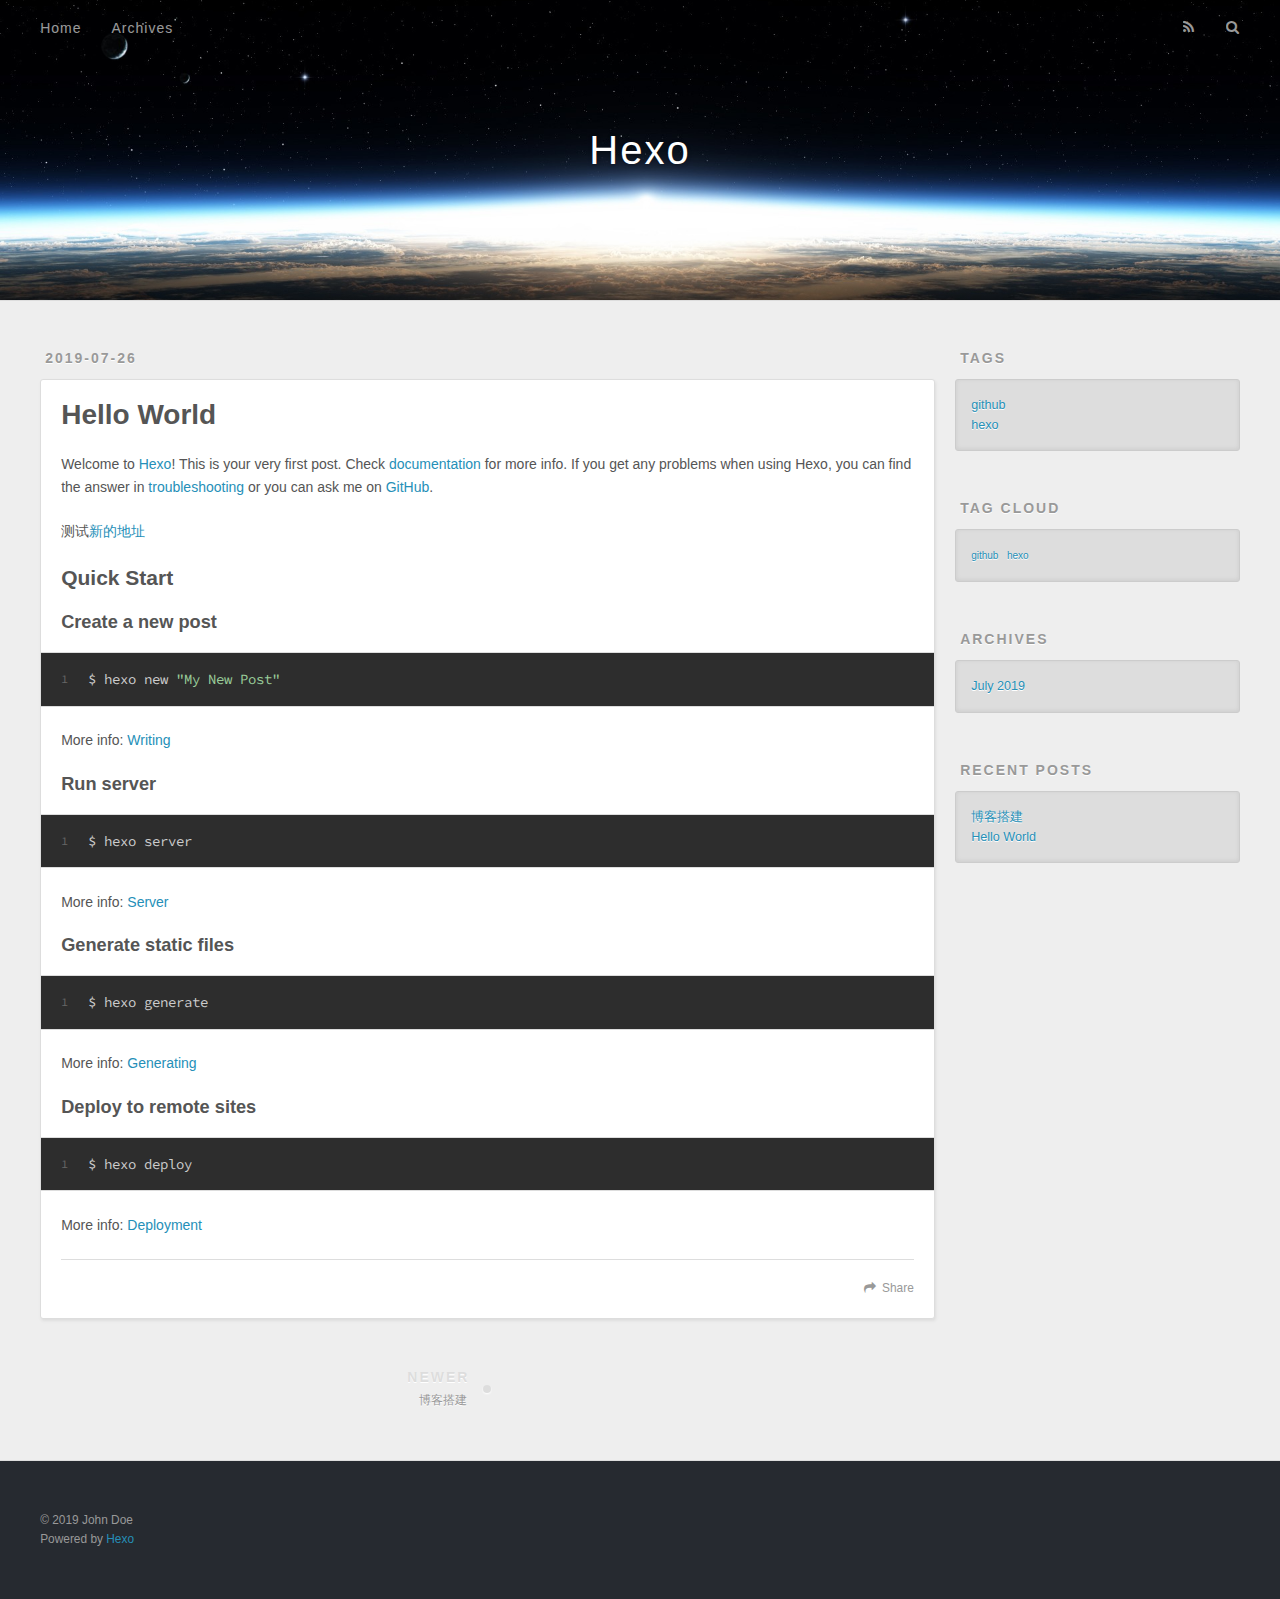
<file: 2019/07/26/hello-world/index.html>
<!DOCTYPE html>
<html>
<head><meta name="generator" content="Hexo 3.9.0">
  <meta charset="utf-8">
  

  
  <title>Hello World | Hexo</title>
  <meta name="viewport" content="width=device-width, initial-scale=1, maximum-scale=1">
  <meta name="description" content="Welcome to Hexo! This is your very first post. Check documentation for more info. If you get any problems when using Hexo, you can find the answer in troubleshooting or you can ask me on GitHub. 测试新的地">
<meta property="og:type" content="article">
<meta property="og:title" content="Hello World">
<meta property="og:url" content="http://yoursite.com/2019/07/26/hello-world/index.html">
<meta property="og:site_name" content="Hexo">
<meta property="og:description" content="Welcome to Hexo! This is your very first post. Check documentation for more info. If you get any problems when using Hexo, you can find the answer in troubleshooting or you can ask me on GitHub. 测试新的地">
<meta property="og:locale" content="zh-Hans">
<meta property="og:updated_time" content="2019-07-26T10:51:39.371Z">
<meta name="twitter:card" content="summary">
<meta name="twitter:title" content="Hello World">
<meta name="twitter:description" content="Welcome to Hexo! This is your very first post. Check documentation for more info. If you get any problems when using Hexo, you can find the answer in troubleshooting or you can ask me on GitHub. 测试新的地">
  
    <link rel="alternate" href="/atom.xml" title="Hexo" type="application/atom+xml">
  
  
    <link rel="icon" href="/favicon.png">
  
  
    <link href="//fonts.googleapis.com/css?family=Source+Code+Pro" rel="stylesheet" type="text/css">
  
  <link rel="stylesheet" href="/css/style.css">
</head>
</html>
<body>
  <div id="container">
    <div id="wrap">
      <header id="header">
  <div id="banner"></div>
  <div id="header-outer" class="outer">
    <div id="header-title" class="inner">
      <h1 id="logo-wrap">
        <a href="/" id="logo">Hexo</a>
      </h1>
      
    </div>
    <div id="header-inner" class="inner">
      <nav id="main-nav">
        <a id="main-nav-toggle" class="nav-icon"></a>
        
          <a class="main-nav-link" href="/">Home</a>
        
          <a class="main-nav-link" href="/archives">Archives</a>
        
      </nav>
      <nav id="sub-nav">
        
          <a id="nav-rss-link" class="nav-icon" href="/atom.xml" title="RSS Feed"></a>
        
        <a id="nav-search-btn" class="nav-icon" title="Search"></a>
      </nav>
      <div id="search-form-wrap">
        <form action="//google.com/search" method="get" accept-charset="UTF-8" class="search-form"><input type="search" name="q" class="search-form-input" placeholder="Search"><button type="submit" class="search-form-submit">&#xF002;</button><input type="hidden" name="sitesearch" value="http://yoursite.com"></form>
      </div>
    </div>
  </div>
</header>
      <div class="outer">
        <section id="main"><article id="post-hello-world" class="article article-type-post" itemscope itemprop="blogPost">
  <div class="article-meta">
    <a href="/2019/07/26/hello-world/" class="article-date">
  <time datetime="2019-07-26T09:57:24.360Z" itemprop="datePublished">2019-07-26</time>
</a>
    
  </div>
  <div class="article-inner">
    
    
      <header class="article-header">
        
  
    <h1 class="article-title" itemprop="name">
      Hello World
    </h1>
  

      </header>
    
    <div class="article-entry" itemprop="articleBody">
      
        <p>Welcome to <a href="https://hexo.io/" target="_blank" rel="noopener">Hexo</a>! This is your very first post. Check <a href="https://hexo.io/docs/" target="_blank" rel="noopener">documentation</a> for more info. If you get any problems when using Hexo, you can find the answer in <a href="https://hexo.io/docs/troubleshooting.html" target="_blank" rel="noopener">troubleshooting</a> or you can ask me on <a href="https://github.com/hexojs/hexo/issues" target="_blank" rel="noopener">GitHub</a>.</p>
<p>测试<a href="https://ijustlearner.github.io/" target="_blank" rel="noopener">新的地址</a></p>
<h2 id="Quick-Start"><a href="#Quick-Start" class="headerlink" title="Quick Start"></a>Quick Start</h2><h3 id="Create-a-new-post"><a href="#Create-a-new-post" class="headerlink" title="Create a new post"></a>Create a new post</h3><figure class="highlight bash"><table><tr><td class="gutter"><pre><span class="line">1</span><br></pre></td><td class="code"><pre><span class="line">$ hexo new <span class="string">"My New Post"</span></span><br></pre></td></tr></table></figure>

<p>More info: <a href="https://hexo.io/docs/writing.html" target="_blank" rel="noopener">Writing</a></p>
<h3 id="Run-server"><a href="#Run-server" class="headerlink" title="Run server"></a>Run server</h3><figure class="highlight bash"><table><tr><td class="gutter"><pre><span class="line">1</span><br></pre></td><td class="code"><pre><span class="line">$ hexo server</span><br></pre></td></tr></table></figure>

<p>More info: <a href="https://hexo.io/docs/server.html" target="_blank" rel="noopener">Server</a></p>
<h3 id="Generate-static-files"><a href="#Generate-static-files" class="headerlink" title="Generate static files"></a>Generate static files</h3><figure class="highlight bash"><table><tr><td class="gutter"><pre><span class="line">1</span><br></pre></td><td class="code"><pre><span class="line">$ hexo generate</span><br></pre></td></tr></table></figure>

<p>More info: <a href="https://hexo.io/docs/generating.html" target="_blank" rel="noopener">Generating</a></p>
<h3 id="Deploy-to-remote-sites"><a href="#Deploy-to-remote-sites" class="headerlink" title="Deploy to remote sites"></a>Deploy to remote sites</h3><figure class="highlight bash"><table><tr><td class="gutter"><pre><span class="line">1</span><br></pre></td><td class="code"><pre><span class="line">$ hexo deploy</span><br></pre></td></tr></table></figure>

<p>More info: <a href="https://hexo.io/docs/deployment.html" target="_blank" rel="noopener">Deployment</a></p>

      
    </div>
    <footer class="article-footer">
      <a data-url="http://yoursite.com/2019/07/26/hello-world/" data-id="cjz0ua2yp0000p0rva2lo4flo" class="article-share-link">Share</a>
      
      
    </footer>
  </div>
  
    
<nav id="article-nav">
  
    <a href="/2019/07/26/postHello-world/" id="article-nav-newer" class="article-nav-link-wrap">
      <strong class="article-nav-caption">Newer</strong>
      <div class="article-nav-title">
        
          博客搭建
        
      </div>
    </a>
  
  
</nav>

  
</article>

</section>
        
          <aside id="sidebar">
  
    

  
    
  <div class="widget-wrap">
    <h3 class="widget-title">Tags</h3>
    <div class="widget">
      <ul class="tag-list"><li class="tag-list-item"><a class="tag-list-link" href="/tags/github/">github</a></li><li class="tag-list-item"><a class="tag-list-link" href="/tags/hexo/">hexo</a></li></ul>
    </div>
  </div>


  
    
  <div class="widget-wrap">
    <h3 class="widget-title">Tag Cloud</h3>
    <div class="widget tagcloud">
      <a href="/tags/github/" style="font-size: 10px;">github</a> <a href="/tags/hexo/" style="font-size: 10px;">hexo</a>
    </div>
  </div>

  
    
  <div class="widget-wrap">
    <h3 class="widget-title">Archives</h3>
    <div class="widget">
      <ul class="archive-list"><li class="archive-list-item"><a class="archive-list-link" href="/archives/2019/07/">July 2019</a></li></ul>
    </div>
  </div>


  
    
  <div class="widget-wrap">
    <h3 class="widget-title">Recent Posts</h3>
    <div class="widget">
      <ul>
        
          <li>
            <a href="/2019/07/26/postHello-world/">博客搭建</a>
          </li>
        
          <li>
            <a href="/2019/07/26/hello-world/">Hello World</a>
          </li>
        
      </ul>
    </div>
  </div>

  
</aside>
        
      </div>
      <footer id="footer">
  
  <div class="outer">
    <div id="footer-info" class="inner">
      &copy; 2019 John Doe<br>
      Powered by <a href="http://hexo.io/" target="_blank">Hexo</a>
    </div>
  </div>
</footer>
    </div>
    <nav id="mobile-nav">
  
    <a href="/" class="mobile-nav-link">Home</a>
  
    <a href="/archives" class="mobile-nav-link">Archives</a>
  
</nav>
    

<script src="//ajax.googleapis.com/ajax/libs/jquery/2.0.3/jquery.min.js"></script>


  <link rel="stylesheet" href="/fancybox/jquery.fancybox.css">
  <script src="/fancybox/jquery.fancybox.pack.js"></script>


<script src="/js/script.js"></script>



  </div>
</body>
</html>
</file>
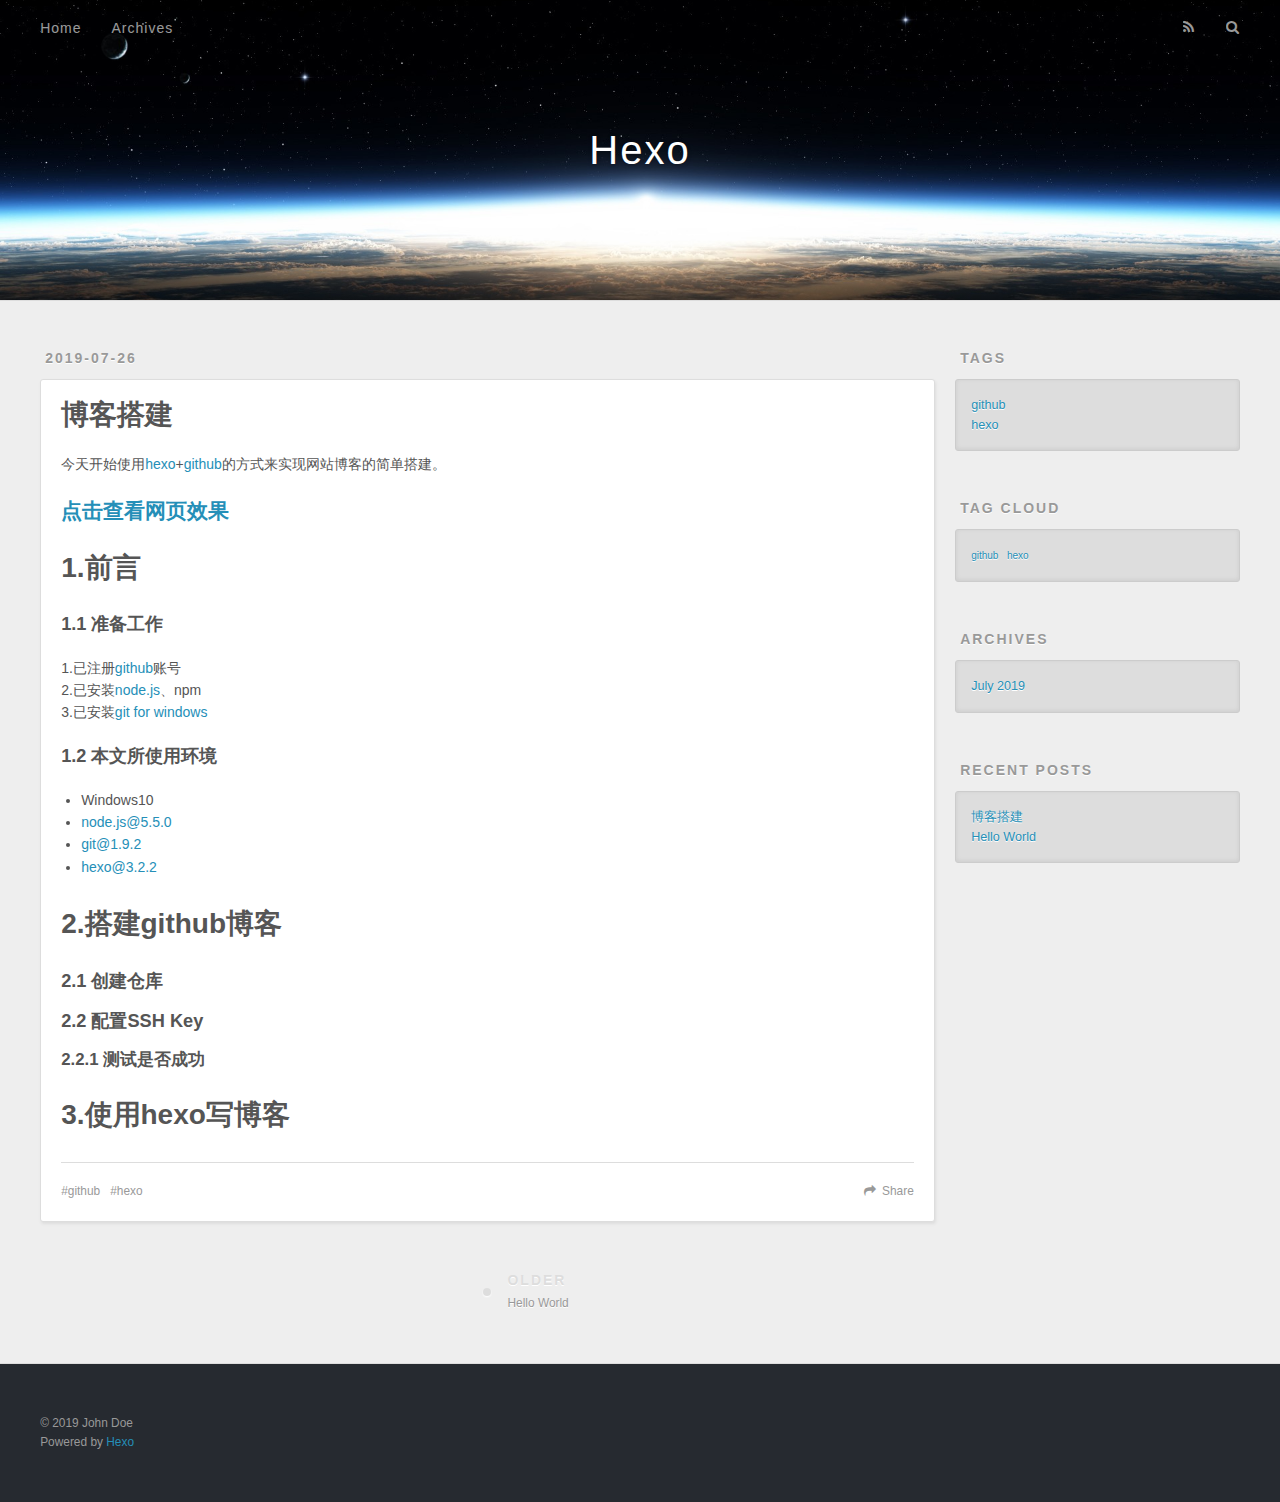
<file: 2019/07/26/postHello-world/index.html>
<!DOCTYPE html>
<html>
<head><meta name="generator" content="Hexo 3.9.0">
  <meta charset="utf-8">
  

  
  <title>博客搭建 | Hexo</title>
  <meta name="viewport" content="width=device-width, initial-scale=1, maximum-scale=1">
  <meta name="description" content="今天开始使用hexo+github的方式来实现网站博客的简单搭建。 点击查看网页效果1.前言1.1 准备工作1.已注册github账号2.已安装node.js、npm3.已安装git for windows 1.2 本文所使用环境 Windows10 node.js@5.5.0 git@1.9.2 hexo@3.2.2  2.搭建github博客2.1 创建仓库2.2 配置SSH Key2.2.1">
<meta name="keywords" content="hexo,github">
<meta property="og:type" content="article">
<meta property="og:title" content="博客搭建">
<meta property="og:url" content="http://yoursite.com/2019/07/26/postHello-world/index.html">
<meta property="og:site_name" content="Hexo">
<meta property="og:description" content="今天开始使用hexo+github的方式来实现网站博客的简单搭建。 点击查看网页效果1.前言1.1 准备工作1.已注册github账号2.已安装node.js、npm3.已安装git for windows 1.2 本文所使用环境 Windows10 node.js@5.5.0 git@1.9.2 hexo@3.2.2  2.搭建github博客2.1 创建仓库2.2 配置SSH Key2.2.1">
<meta property="og:locale" content="zh-Hans">
<meta property="og:updated_time" content="2019-08-01T13:36:20.906Z">
<meta name="twitter:card" content="summary">
<meta name="twitter:title" content="博客搭建">
<meta name="twitter:description" content="今天开始使用hexo+github的方式来实现网站博客的简单搭建。 点击查看网页效果1.前言1.1 准备工作1.已注册github账号2.已安装node.js、npm3.已安装git for windows 1.2 本文所使用环境 Windows10 node.js@5.5.0 git@1.9.2 hexo@3.2.2  2.搭建github博客2.1 创建仓库2.2 配置SSH Key2.2.1">
  
    <link rel="alternate" href="/atom.xml" title="Hexo" type="application/atom+xml">
  
  
    <link rel="icon" href="/favicon.png">
  
  
    <link href="//fonts.googleapis.com/css?family=Source+Code+Pro" rel="stylesheet" type="text/css">
  
  <link rel="stylesheet" href="/css/style.css">
</head>
</html>
<body>
  <div id="container">
    <div id="wrap">
      <header id="header">
  <div id="banner"></div>
  <div id="header-outer" class="outer">
    <div id="header-title" class="inner">
      <h1 id="logo-wrap">
        <a href="/" id="logo">Hexo</a>
      </h1>
      
    </div>
    <div id="header-inner" class="inner">
      <nav id="main-nav">
        <a id="main-nav-toggle" class="nav-icon"></a>
        
          <a class="main-nav-link" href="/">Home</a>
        
          <a class="main-nav-link" href="/archives">Archives</a>
        
      </nav>
      <nav id="sub-nav">
        
          <a id="nav-rss-link" class="nav-icon" href="/atom.xml" title="RSS Feed"></a>
        
        <a id="nav-search-btn" class="nav-icon" title="Search"></a>
      </nav>
      <div id="search-form-wrap">
        <form action="//google.com/search" method="get" accept-charset="UTF-8" class="search-form"><input type="search" name="q" class="search-form-input" placeholder="Search"><button type="submit" class="search-form-submit">&#xF002;</button><input type="hidden" name="sitesearch" value="http://yoursite.com"></form>
      </div>
    </div>
  </div>
</header>
      <div class="outer">
        <section id="main"><article id="post-postHello-world" class="article article-type-post" itemscope itemprop="blogPost">
  <div class="article-meta">
    <a href="/2019/07/26/postHello-world/" class="article-date">
  <time datetime="2019-07-26T10:14:42.000Z" itemprop="datePublished">2019-07-26</time>
</a>
    
  </div>
  <div class="article-inner">
    
    
      <header class="article-header">
        
  
    <h1 class="article-title" itemprop="name">
      博客搭建
    </h1>
  

      </header>
    
    <div class="article-entry" itemprop="articleBody">
      
        <p>今天开始使用<a href="https://hexo.io/" target="_blank" rel="noopener">hexo</a>+<a href="https://github.com/" target="_blank" rel="noopener">github</a>的方式来实现网站博客的简单搭建。</p>
<h2 id="点击查看网页效果"><a href="#点击查看网页效果" class="headerlink" title="点击查看网页效果"></a><a href="https://ijustlearner.github.io/" target="_blank" rel="noopener">点击查看网页效果</a></h2><h1 id="1-前言"><a href="#1-前言" class="headerlink" title="1.前言"></a>1.前言</h1><h3 id="1-1-准备工作"><a href="#1-1-准备工作" class="headerlink" title="1.1 准备工作"></a>1.1 准备工作</h3><p>1.已注册<a href="https://github.com/" target="_blank" rel="noopener">github</a>账号<br>2.已安装<a href="http://nodejs.cn/" target="_blank" rel="noopener">node.js</a>、npm<br>3.已安装<a href="https://desktop.github.com/" target="_blank" rel="noopener">git for windows</a></p>
<h3 id="1-2-本文所使用环境"><a href="#1-2-本文所使用环境" class="headerlink" title="1.2 本文所使用环境"></a>1.2 本文所使用环境</h3><ul>
<li>Windows10</li>
<li><a href="http://nodejs.cn/" target="_blank" rel="noopener">node.js@5.5.0</a></li>
<li><a href="https://desktop.github.com/" target="_blank" rel="noopener">git@1.9.2</a></li>
<li><a href="https://hexo.io/" target="_blank" rel="noopener">hexo@3.2.2</a></li>
</ul>
<h1 id="2-搭建github博客"><a href="#2-搭建github博客" class="headerlink" title="2.搭建github博客"></a>2.搭建github博客</h1><h3 id="2-1-创建仓库"><a href="#2-1-创建仓库" class="headerlink" title="2.1 创建仓库"></a>2.1 创建仓库</h3><h3 id="2-2-配置SSH-Key"><a href="#2-2-配置SSH-Key" class="headerlink" title="2.2 配置SSH Key"></a>2.2 配置SSH Key</h3><h4 id="2-2-1-测试是否成功"><a href="#2-2-1-测试是否成功" class="headerlink" title="2.2.1 测试是否成功"></a>2.2.1 测试是否成功</h4><h1 id="3-使用hexo写博客"><a href="#3-使用hexo写博客" class="headerlink" title="3.使用hexo写博客"></a>3.使用hexo写博客</h1>
      
    </div>
    <footer class="article-footer">
      <a data-url="http://yoursite.com/2019/07/26/postHello-world/" data-id="cjz0ua2yv0001p0rvs9ckf2cr" class="article-share-link">Share</a>
      
      
  <ul class="article-tag-list"><li class="article-tag-list-item"><a class="article-tag-list-link" href="/tags/github/">github</a></li><li class="article-tag-list-item"><a class="article-tag-list-link" href="/tags/hexo/">hexo</a></li></ul>

    </footer>
  </div>
  
    
<nav id="article-nav">
  
  
    <a href="/2019/07/26/hello-world/" id="article-nav-older" class="article-nav-link-wrap">
      <strong class="article-nav-caption">Older</strong>
      <div class="article-nav-title">Hello World</div>
    </a>
  
</nav>

  
</article>

</section>
        
          <aside id="sidebar">
  
    

  
    
  <div class="widget-wrap">
    <h3 class="widget-title">Tags</h3>
    <div class="widget">
      <ul class="tag-list"><li class="tag-list-item"><a class="tag-list-link" href="/tags/github/">github</a></li><li class="tag-list-item"><a class="tag-list-link" href="/tags/hexo/">hexo</a></li></ul>
    </div>
  </div>


  
    
  <div class="widget-wrap">
    <h3 class="widget-title">Tag Cloud</h3>
    <div class="widget tagcloud">
      <a href="/tags/github/" style="font-size: 10px;">github</a> <a href="/tags/hexo/" style="font-size: 10px;">hexo</a>
    </div>
  </div>

  
    
  <div class="widget-wrap">
    <h3 class="widget-title">Archives</h3>
    <div class="widget">
      <ul class="archive-list"><li class="archive-list-item"><a class="archive-list-link" href="/archives/2019/07/">July 2019</a></li></ul>
    </div>
  </div>


  
    
  <div class="widget-wrap">
    <h3 class="widget-title">Recent Posts</h3>
    <div class="widget">
      <ul>
        
          <li>
            <a href="/2019/07/26/postHello-world/">博客搭建</a>
          </li>
        
          <li>
            <a href="/2019/07/26/hello-world/">Hello World</a>
          </li>
        
      </ul>
    </div>
  </div>

  
</aside>
        
      </div>
      <footer id="footer">
  
  <div class="outer">
    <div id="footer-info" class="inner">
      &copy; 2019 John Doe<br>
      Powered by <a href="http://hexo.io/" target="_blank">Hexo</a>
    </div>
  </div>
</footer>
    </div>
    <nav id="mobile-nav">
  
    <a href="/" class="mobile-nav-link">Home</a>
  
    <a href="/archives" class="mobile-nav-link">Archives</a>
  
</nav>
    

<script src="//ajax.googleapis.com/ajax/libs/jquery/2.0.3/jquery.min.js"></script>


  <link rel="stylesheet" href="/fancybox/jquery.fancybox.css">
  <script src="/fancybox/jquery.fancybox.pack.js"></script>


<script src="/js/script.js"></script>



  </div>
</body>
</html>
</file>
<file: css/style.css>
body {
  width: 100%;
}
body:before,
body:after {
  content: "";
  display: table;
}
body:after {
  clear: both;
}
html,
body,
div,
span,
applet,
object,
iframe,
h1,
h2,
h3,
h4,
h5,
h6,
p,
blockquote,
pre,
a,
abbr,
acronym,
address,
big,
cite,
code,
del,
dfn,
em,
img,
ins,
kbd,
q,
s,
samp,
small,
strike,
strong,
sub,
sup,
tt,
var,
dl,
dt,
dd,
ol,
ul,
li,
fieldset,
form,
label,
legend,
table,
caption,
tbody,
tfoot,
thead,
tr,
th,
td {
  margin: 0;
  padding: 0;
  border: 0;
  outline: 0;
  font-weight: inherit;
  font-style: inherit;
  font-family: inherit;
  font-size: 100%;
  vertical-align: baseline;
}
body {
  line-height: 1;
  color: #000;
  background: #fff;
}
ol,
ul {
  list-style: none;
}
table {
  border-collapse: separate;
  border-spacing: 0;
  vertical-align: middle;
}
caption,
th,
td {
  text-align: left;
  font-weight: normal;
  vertical-align: middle;
}
a img {
  border: none;
}
input,
button {
  margin: 0;
  padding: 0;
}
input::-moz-focus-inner,
button::-moz-focus-inner {
  border: 0;
  padding: 0;
}
@font-face {
  font-family: FontAwesome;
  font-style: normal;
  font-weight: normal;
  src: url("fonts/fontawesome-webfont.eot?v=#4.0.3");
  src: url("fonts/fontawesome-webfont.eot?#iefix&v=#4.0.3") format("embedded-opentype"), url("fonts/fontawesome-webfont.woff?v=#4.0.3") format("woff"), url("fonts/fontawesome-webfont.ttf?v=#4.0.3") format("truetype"), url("fonts/fontawesome-webfont.svg#fontawesomeregular?v=#4.0.3") format("svg");
}
html,
body,
#container {
  height: 100%;
}
body {
  background: #eee;
  font: 14px -apple-system, BlinkMacSystemFont, "Segoe UI", "Roboto", "Oxygen", "Ubuntu", "Cantarell", "Fira Sans", "Droid Sans", "Helvetica Neue", sans-serif;
  -webkit-text-size-adjust: 100%;
}
.outer {
  max-width: 1220px;
  margin: 0 auto;
  padding: 0 20px;
}
.outer:before,
.outer:after {
  content: "";
  display: table;
}
.outer:after {
  clear: both;
}
.inner {
  display: inline;
  float: left;
  width: 98.33333333333333%;
  margin: 0 0.833333333333333%;
}
.left,
.alignleft {
  float: left;
}
.right,
.alignright {
  float: right;
}
.clear {
  clear: both;
}
#container {
  position: relative;
}
.mobile-nav-on {
  overflow: hidden;
}
#wrap {
  height: 100%;
  width: 100%;
  position: absolute;
  top: 0;
  left: 0;
  -webkit-transition: 0.2s ease-out;
  -moz-transition: 0.2s ease-out;
  -ms-transition: 0.2s ease-out;
  transition: 0.2s ease-out;
  z-index: 1;
  background: #eee;
}
.mobile-nav-on #wrap {
  left: 280px;
}
@media screen and (min-width: 768px) {
  #main {
    display: inline;
    float: left;
    width: 73.33333333333333%;
    margin: 0 0.833333333333333%;
  }
}
.article-date,
.article-category-link,
.archive-year,
.widget-title {
  text-decoration: none;
  text-transform: uppercase;
  letter-spacing: 2px;
  color: #999;
  margin-bottom: 1em;
  margin-left: 5px;
  line-height: 1em;
  text-shadow: 0 1px #fff;
  font-weight: bold;
}
.article-inner,
.archive-article-inner {
  background: #fff;
  -webkit-box-shadow: 1px 2px 3px #ddd;
  box-shadow: 1px 2px 3px #ddd;
  border: 1px solid #ddd;
  border-radius: 3px;
}
.article-entry h1,
.widget h1 {
  font-size: 2em;
}
.article-entry h2,
.widget h2 {
  font-size: 1.5em;
}
.article-entry h3,
.widget h3 {
  font-size: 1.3em;
}
.article-entry h4,
.widget h4 {
  font-size: 1.2em;
}
.article-entry h5,
.widget h5 {
  font-size: 1em;
}
.article-entry h6,
.widget h6 {
  font-size: 1em;
  color: #999;
}
.article-entry hr,
.widget hr {
  border: 1px dashed #ddd;
}
.article-entry strong,
.widget strong {
  font-weight: bold;
}
.article-entry em,
.widget em,
.article-entry cite,
.widget cite {
  font-style: italic;
}
.article-entry sup,
.widget sup,
.article-entry sub,
.widget sub {
  font-size: 0.75em;
  line-height: 0;
  position: relative;
  vertical-align: baseline;
}
.article-entry sup,
.widget sup {
  top: -0.5em;
}
.article-entry sub,
.widget sub {
  bottom: -0.2em;
}
.article-entry small,
.widget small {
  font-size: 0.85em;
}
.article-entry acronym,
.widget acronym,
.article-entry abbr,
.widget abbr {
  border-bottom: 1px dotted;
}
.article-entry ul,
.widget ul,
.article-entry ol,
.widget ol,
.article-entry dl,
.widget dl {
  margin: 0 20px;
  line-height: 1.6em;
}
.article-entry ul ul,
.widget ul ul,
.article-entry ol ul,
.widget ol ul,
.article-entry ul ol,
.widget ul ol,
.article-entry ol ol,
.widget ol ol {
  margin-top: 0;
  margin-bottom: 0;
}
.article-entry ul,
.widget ul {
  list-style: disc;
}
.article-entry ol,
.widget ol {
  list-style: decimal;
}
.article-entry dt,
.widget dt {
  font-weight: bold;
}
#header {
  height: 300px;
  position: relative;
  border-bottom: 1px solid #ddd;
}
#header:before,
#header:after {
  content: "";
  position: absolute;
  left: 0;
  right: 0;
  height: 40px;
}
#header:before {
  top: 0;
  background: -webkit-linear-gradient(rgba(0,0,0,0.2), transparent);
  background: -moz-linear-gradient(rgba(0,0,0,0.2), transparent);
  background: -ms-linear-gradient(rgba(0,0,0,0.2), transparent);
  background: linear-gradient(rgba(0,0,0,0.2), transparent);
}
#header:after {
  bottom: 0;
  background: -webkit-linear-gradient(transparent, rgba(0,0,0,0.2));
  background: -moz-linear-gradient(transparent, rgba(0,0,0,0.2));
  background: -ms-linear-gradient(transparent, rgba(0,0,0,0.2));
  background: linear-gradient(transparent, rgba(0,0,0,0.2));
}
#header-outer {
  height: 100%;
  position: relative;
}
#header-inner {
  position: relative;
  overflow: hidden;
}
#banner {
  position: absolute;
  top: 0;
  left: 0;
  width: 100%;
  height: 100%;
  background: url("images/banner.jpg") center #000;
  -webkit-background-size: cover;
  -moz-background-size: cover;
  background-size: cover;
  z-index: -1;
}
#header-title {
  text-align: center;
  height: 40px;
  position: absolute;
  top: 50%;
  left: 0;
  margin-top: -20px;
}
#logo,
#subtitle {
  text-decoration: none;
  color: #fff;
  font-weight: 300;
  text-shadow: 0 1px 4px rgba(0,0,0,0.3);
}
#logo {
  font-size: 40px;
  line-height: 40px;
  letter-spacing: 2px;
}
#subtitle {
  font-size: 16px;
  line-height: 16px;
  letter-spacing: 1px;
}
#subtitle-wrap {
  margin-top: 16px;
}
#main-nav {
  float: left;
  margin-left: -15px;
}
.nav-icon,
.main-nav-link {
  float: left;
  color: #fff;
  opacity: 0.6;
  text-decoration: none;
  text-shadow: 0 1px rgba(0,0,0,0.2);
  -webkit-transition: opacity 0.2s;
  -moz-transition: opacity 0.2s;
  -ms-transition: opacity 0.2s;
  transition: opacity 0.2s;
  display: block;
  padding: 20px 15px;
}
.nav-icon:hover,
.main-nav-link:hover {
  opacity: 1;
}
.nav-icon {
  font-family: FontAwesome;
  text-align: center;
  font-size: 14px;
  width: 14px;
  height: 14px;
  padding: 20px 15px;
  position: relative;
  cursor: pointer;
}
.main-nav-link {
  font-weight: 300;
  letter-spacing: 1px;
}
@media screen and (max-width: 479px) {
  .main-nav-link {
    display: none;
  }
}
#main-nav-toggle {
  display: none;
}
#main-nav-toggle:before {
  content: "\f0c9";
}
@media screen and (max-width: 479px) {
  #main-nav-toggle {
    display: block;
  }
}
#sub-nav {
  float: right;
  margin-right: -15px;
}
#nav-rss-link:before {
  content: "\f09e";
}
#nav-search-btn:before {
  content: "\f002";
}
#search-form-wrap {
  position: absolute;
  top: 15px;
  width: 150px;
  height: 30px;
  right: -150px;
  opacity: 0;
  -webkit-transition: 0.2s ease-out;
  -moz-transition: 0.2s ease-out;
  -ms-transition: 0.2s ease-out;
  transition: 0.2s ease-out;
}
#search-form-wrap.on {
  opacity: 1;
  right: 0;
}
@media screen and (max-width: 479px) {
  #search-form-wrap {
    width: 100%;
    right: -100%;
  }
}
.search-form {
  position: absolute;
  top: 0;
  left: 0;
  right: 0;
  background: #fff;
  padding: 5px 15px;
  border-radius: 15px;
  -webkit-box-shadow: 0 0 10px rgba(0,0,0,0.3);
  box-shadow: 0 0 10px rgba(0,0,0,0.3);
}
.search-form-input {
  border: none;
  background: none;
  color: #555;
  width: 100%;
  font: 13px -apple-system, BlinkMacSystemFont, "Segoe UI", "Roboto", "Oxygen", "Ubuntu", "Cantarell", "Fira Sans", "Droid Sans", "Helvetica Neue", sans-serif;
  outline: none;
}
.search-form-input::-webkit-search-results-decoration,
.search-form-input::-webkit-search-cancel-button {
  -webkit-appearance: none;
}
.search-form-submit {
  position: absolute;
  top: 50%;
  right: 10px;
  margin-top: -7px;
  font: 13px FontAwesome;
  border: none;
  background: none;
  color: #bbb;
  cursor: pointer;
}
.search-form-submit:hover,
.search-form-submit:focus {
  color: #777;
}
.article {
  margin: 50px 0;
}
.article-inner {
  overflow: hidden;
}
.article-meta:before,
.article-meta:after {
  content: "";
  display: table;
}
.article-meta:after {
  clear: both;
}
.article-date {
  float: left;
}
.article-category {
  float: left;
  line-height: 1em;
  color: #ccc;
  text-shadow: 0 1px #fff;
  margin-left: 8px;
}
.article-category:before {
  content: "\2022";
}
.article-category-link {
  margin: 0 12px 1em;
}
.article-header {
  padding: 20px 20px 0;
}
.article-title {
  text-decoration: none;
  font-size: 2em;
  font-weight: bold;
  color: #555;
  line-height: 1.1em;
  -webkit-transition: color 0.2s;
  -moz-transition: color 0.2s;
  -ms-transition: color 0.2s;
  transition: color 0.2s;
}
a.article-title:hover {
  color: #258fb8;
}
.article-entry {
  color: #555;
  padding: 0 20px;
}
.article-entry:before,
.article-entry:after {
  content: "";
  display: table;
}
.article-entry:after {
  clear: both;
}
.article-entry p,
.article-entry table {
  line-height: 1.6em;
  margin: 1.6em 0;
}
.article-entry h1,
.article-entry h2,
.article-entry h3,
.article-entry h4,
.article-entry h5,
.article-entry h6 {
  font-weight: bold;
}
.article-entry h1,
.article-entry h2,
.article-entry h3,
.article-entry h4,
.article-entry h5,
.article-entry h6 {
  line-height: 1.1em;
  margin: 1.1em 0;
}
.article-entry a {
  color: #258fb8;
  text-decoration: none;
}
.article-entry a:hover {
  text-decoration: underline;
}
.article-entry ul,
.article-entry ol,
.article-entry dl {
  margin-top: 1.6em;
  margin-bottom: 1.6em;
}
.article-entry img,
.article-entry video {
  max-width: 100%;
  height: auto;
  display: block;
  margin: auto;
}
.article-entry iframe {
  border: none;
}
.article-entry table {
  width: 100%;
  border-collapse: collapse;
  border-spacing: 0;
}
.article-entry th {
  font-weight: bold;
  border-bottom: 3px solid #ddd;
  padding-bottom: 0.5em;
}
.article-entry td {
  border-bottom: 1px solid #ddd;
  padding: 10px 0;
}
.article-entry blockquote {
  font-family: Georgia, "Times New Roman", serif;
  font-size: 1.4em;
  margin: 1.6em 20px;
  text-align: center;
}
.article-entry blockquote footer {
  font-size: 14px;
  margin: 1.6em 0;
  font-family: -apple-system, BlinkMacSystemFont, "Segoe UI", "Roboto", "Oxygen", "Ubuntu", "Cantarell", "Fira Sans", "Droid Sans", "Helvetica Neue", sans-serif;
}
.article-entry blockquote footer cite:before {
  content: "—";
  padding: 0 0.5em;
}
.article-entry .pullquote {
  text-align: left;
  width: 45%;
  margin: 0;
}
.article-entry .pullquote.left {
  margin-left: 0.5em;
  margin-right: 1em;
}
.article-entry .pullquote.right {
  margin-right: 0.5em;
  margin-left: 1em;
}
.article-entry .caption {
  color: #999;
  display: block;
  font-size: 0.9em;
  margin-top: 0.5em;
  position: relative;
  text-align: center;
}
.article-entry .video-container {
  position: relative;
  padding-top: 56.25%;
  height: 0;
  overflow: hidden;
}
.article-entry .video-container iframe,
.article-entry .video-container object,
.article-entry .video-container embed {
  position: absolute;
  top: 0;
  left: 0;
  width: 100%;
  height: 100%;
  margin-top: 0;
}
.article-more-link a {
  display: inline-block;
  line-height: 1em;
  padding: 6px 15px;
  border-radius: 15px;
  background: #eee;
  color: #999;
  text-shadow: 0 1px #fff;
  text-decoration: none;
}
.article-more-link a:hover {
  background: #258fb8;
  color: #fff;
  text-decoration: none;
  text-shadow: 0 1px #1e7293;
}
.article-footer {
  font-size: 0.85em;
  line-height: 1.6em;
  border-top: 1px solid #ddd;
  padding-top: 1.6em;
  margin: 0 20px 20px;
}
.article-footer:before,
.article-footer:after {
  content: "";
  display: table;
}
.article-footer:after {
  clear: both;
}
.article-footer a {
  color: #999;
  text-decoration: none;
}
.article-footer a:hover {
  color: #555;
}
.article-tag-list-item {
  float: left;
  margin-right: 10px;
}
.article-tag-list-link:before {
  content: "#";
}
.article-comment-link {
  float: right;
}
.article-comment-link:before {
  content: "\f075";
  font-family: FontAwesome;
  padding-right: 8px;
}
.article-share-link {
  cursor: pointer;
  float: right;
  margin-left: 20px;
}
.article-share-link:before {
  content: "\f064";
  font-family: FontAwesome;
  padding-right: 6px;
}
#article-nav {
  position: relative;
}
#article-nav:before,
#article-nav:after {
  content: "";
  display: table;
}
#article-nav:after {
  clear: both;
}
@media screen and (min-width: 768px) {
  #article-nav {
    margin: 50px 0;
  }
  #article-nav:before {
    width: 8px;
    height: 8px;
    position: absolute;
    top: 50%;
    left: 50%;
    margin-top: -4px;
    margin-left: -4px;
    content: "";
    border-radius: 50%;
    background: #ddd;
    -webkit-box-shadow: 0 1px 2px #fff;
    box-shadow: 0 1px 2px #fff;
  }
}
.article-nav-link-wrap {
  text-decoration: none;
  text-shadow: 0 1px #fff;
  color: #999;
  -webkit-box-sizing: border-box;
  -moz-box-sizing: border-box;
  box-sizing: border-box;
  margin-top: 50px;
  text-align: center;
  display: block;
}
.article-nav-link-wrap:hover {
  color: #555;
}
@media screen and (min-width: 768px) {
  .article-nav-link-wrap {
    width: 50%;
    margin-top: 0;
  }
}
@media screen and (min-width: 768px) {
  #article-nav-newer {
    float: left;
    text-align: right;
    padding-right: 20px;
  }
}
@media screen and (min-width: 768px) {
  #article-nav-older {
    float: right;
    text-align: left;
    padding-left: 20px;
  }
}
.article-nav-caption {
  text-transform: uppercase;
  letter-spacing: 2px;
  color: #ddd;
  line-height: 1em;
  font-weight: bold;
}
#article-nav-newer .article-nav-caption {
  margin-right: -2px;
}
.article-nav-title {
  font-size: 0.85em;
  line-height: 1.6em;
  margin-top: 0.5em;
}
.article-share-box {
  position: absolute;
  display: none;
  background: #fff;
  -webkit-box-shadow: 1px 2px 10px rgba(0,0,0,0.2);
  box-shadow: 1px 2px 10px rgba(0,0,0,0.2);
  border-radius: 3px;
  margin-left: -145px;
  overflow: hidden;
  z-index: 1;
}
.article-share-box.on {
  display: block;
}
.article-share-input {
  width: 100%;
  background: none;
  -webkit-box-sizing: border-box;
  -moz-box-sizing: border-box;
  box-sizing: border-box;
  font: 14px -apple-system, BlinkMacSystemFont, "Segoe UI", "Roboto", "Oxygen", "Ubuntu", "Cantarell", "Fira Sans", "Droid Sans", "Helvetica Neue", sans-serif;
  padding: 0 15px;
  color: #555;
  outline: none;
  border: 1px solid #ddd;
  border-radius: 3px 3px 0 0;
  height: 36px;
  line-height: 36px;
}
.article-share-links {
  background: #eee;
}
.article-share-links:before,
.article-share-links:after {
  content: "";
  display: table;
}
.article-share-links:after {
  clear: both;
}
.article-share-twitter,
.article-share-facebook,
.article-share-pinterest,
.article-share-google {
  width: 50px;
  height: 36px;
  display: block;
  float: left;
  position: relative;
  color: #999;
  text-shadow: 0 1px #fff;
}
.article-share-twitter:before,
.article-share-facebook:before,
.article-share-pinterest:before,
.article-share-google:before {
  font-size: 20px;
  font-family: FontAwesome;
  width: 20px;
  height: 20px;
  position: absolute;
  top: 50%;
  left: 50%;
  margin-top: -10px;
  margin-left: -10px;
  text-align: center;
}
.article-share-twitter:hover,
.article-share-facebook:hover,
.article-share-pinterest:hover,
.article-share-google:hover {
  color: #fff;
}
.article-share-twitter:before {
  content: "\f099";
}
.article-share-twitter:hover {
  background: #00aced;
  text-shadow: 0 1px #008abe;
}
.article-share-facebook:before {
  content: "\f09a";
}
.article-share-facebook:hover {
  background: #3b5998;
  text-shadow: 0 1px #2f477a;
}
.article-share-pinterest:before {
  content: "\f0d2";
}
.article-share-pinterest:hover {
  background: #cb2027;
  text-shadow: 0 1px #a21a1f;
}
.article-share-google:before {
  content: "\f0d5";
}
.article-share-google:hover {
  background: #dd4b39;
  text-shadow: 0 1px #be3221;
}
.article-gallery {
  background: #000;
  position: relative;
}
.article-gallery-photos {
  position: relative;
  overflow: hidden;
}
.article-gallery-img {
  display: none;
  max-width: 100%;
}
.article-gallery-img:first-child {
  display: block;
}
.article-gallery-img.loaded {
  position: absolute;
  display: block;
}
.article-gallery-img img {
  display: block;
  max-width: 100%;
  margin: 0 auto;
}
#comments {
  background: #fff;
  -webkit-box-shadow: 1px 2px 3px #ddd;
  box-shadow: 1px 2px 3px #ddd;
  padding: 20px;
  border: 1px solid #ddd;
  border-radius: 3px;
  margin: 50px 0;
}
#comments a {
  color: #258fb8;
}
.archives-wrap {
  margin: 50px 0;
}
.archives:before,
.archives:after {
  content: "";
  display: table;
}
.archives:after {
  clear: both;
}
.archive-year-wrap {
  margin-bottom: 1em;
}
.archives {
  -webkit-column-gap: 10px;
  -moz-column-gap: 10px;
  column-gap: 10px;
}
@media screen and (min-width: 480px) and (max-width: 767px) {
  .archives {
    -webkit-column-count: 2;
    -moz-column-count: 2;
    column-count: 2;
  }
}
@media screen and (min-width: 768px) {
  .archives {
    -webkit-column-count: 3;
    -moz-column-count: 3;
    column-count: 3;
  }
}
.archive-article {
  -webkit-column-break-inside: avoid;
  page-break-inside: avoid;
  overflow: hidden;
  break-inside: avoid-column;
}
.archive-article-inner {
  padding: 10px;
  margin-bottom: 15px;
}
.archive-article-title {
  text-decoration: none;
  font-weight: bold;
  color: #555;
  -webkit-transition: color 0.2s;
  -moz-transition: color 0.2s;
  -ms-transition: color 0.2s;
  transition: color 0.2s;
  line-height: 1.6em;
}
.archive-article-title:hover {
  color: #258fb8;
}
.archive-article-footer {
  margin-top: 1em;
}
.archive-article-date {
  color: #999;
  text-decoration: none;
  font-size: 0.85em;
  line-height: 1em;
  margin-bottom: 0.5em;
  display: block;
}
#page-nav {
  margin: 50px auto;
  background: #fff;
  -webkit-box-shadow: 1px 2px 3px #ddd;
  box-shadow: 1px 2px 3px #ddd;
  border: 1px solid #ddd;
  border-radius: 3px;
  text-align: center;
  color: #999;
  overflow: hidden;
}
#page-nav:before,
#page-nav:after {
  content: "";
  display: table;
}
#page-nav:after {
  clear: both;
}
#page-nav a,
#page-nav span {
  padding: 10px 20px;
  line-height: 1;
  height: 2ex;
}
#page-nav a {
  color: #999;
  text-decoration: none;
}
#page-nav a:hover {
  background: #999;
  color: #fff;
}
#page-nav .prev {
  float: left;
}
#page-nav .next {
  float: right;
}
#page-nav .page-number {
  display: inline-block;
}
@media screen and (max-width: 479px) {
  #page-nav .page-number {
    display: none;
  }
}
#page-nav .current {
  color: #555;
  font-weight: bold;
}
#page-nav .space {
  color: #ddd;
}
#footer {
  background: #262a30;
  padding: 50px 0;
  border-top: 1px solid #ddd;
  color: #999;
}
#footer a {
  color: #258fb8;
  text-decoration: none;
}
#footer a:hover {
  text-decoration: underline;
}
#footer-info {
  line-height: 1.6em;
  font-size: 0.85em;
}
.article-entry pre,
.article-entry .highlight {
  background: #2d2d2d;
  margin: 0 -20px;
  padding: 15px 20px;
  border-style: solid;
  border-color: #ddd;
  border-width: 1px 0;
  overflow: auto;
  color: #ccc;
  line-height: 22.400000000000002px;
}
.article-entry .highlight .gutter pre,
.article-entry .gist .gist-file .gist-data .line-numbers {
  color: #666;
  font-size: 0.85em;
}
.article-entry pre,
.article-entry code {
  font-family: "Source Code Pro", Consolas, Monaco, Menlo, Consolas, monospace;
}
.article-entry code {
  background: #eee;
  text-shadow: 0 1px #fff;
  padding: 0 0.3em;
}
.article-entry pre code {
  background: none;
  text-shadow: none;
  padding: 0;
}
.article-entry .highlight pre {
  border: none;
  margin: 0;
  padding: 0;
}
.article-entry .highlight table {
  margin: 0;
  width: auto;
}
.article-entry .highlight td {
  border: none;
  padding: 0;
}
.article-entry .highlight figcaption {
  font-size: 0.85em;
  color: #999;
  line-height: 1em;
  margin-bottom: 1em;
}
.article-entry .highlight figcaption:before,
.article-entry .highlight figcaption:after {
  content: "";
  display: table;
}
.article-entry .highlight figcaption:after {
  clear: both;
}
.article-entry .highlight figcaption a {
  float: right;
}
.article-entry .highlight .gutter pre {
  text-align: right;
  padding-right: 20px;
}
.article-entry .highlight .line {
  height: 22.400000000000002px;
}
.article-entry .highlight .line.marked {
  background: #515151;
}
.article-entry .gist {
  margin: 0 -20px;
  border-style: solid;
  border-color: #ddd;
  border-width: 1px 0;
  background: #2d2d2d;
  padding: 15px 20px 15px 0;
}
.article-entry .gist .gist-file {
  border: none;
  font-family: "Source Code Pro", Consolas, Monaco, Menlo, Consolas, monospace;
  margin: 0;
}
.article-entry .gist .gist-file .gist-data {
  background: none;
  border: none;
}
.article-entry .gist .gist-file .gist-data .line-numbers {
  background: none;
  border: none;
  padding: 0 20px 0 0;
}
.article-entry .gist .gist-file .gist-data .line-data {
  padding: 0 !important;
}
.article-entry .gist .gist-file .highlight {
  margin: 0;
  padding: 0;
  border: none;
}
.article-entry .gist .gist-file .gist-meta {
  background: #2d2d2d;
  color: #999;
  font: 0.85em -apple-system, BlinkMacSystemFont, "Segoe UI", "Roboto", "Oxygen", "Ubuntu", "Cantarell", "Fira Sans", "Droid Sans", "Helvetica Neue", sans-serif;
  text-shadow: 0 0;
  padding: 0;
  margin-top: 1em;
  margin-left: 20px;
}
.article-entry .gist .gist-file .gist-meta a {
  color: #258fb8;
  font-weight: normal;
}
.article-entry .gist .gist-file .gist-meta a:hover {
  text-decoration: underline;
}
pre .comment,
pre .title {
  color: #999;
}
pre .variable,
pre .attribute,
pre .tag,
pre .regexp,
pre .ruby .constant,
pre .xml .tag .title,
pre .xml .pi,
pre .xml .doctype,
pre .html .doctype,
pre .css .id,
pre .css .class,
pre .css .pseudo {
  color: #f2777a;
}
pre .number,
pre .preprocessor,
pre .built_in,
pre .literal,
pre .params,
pre .constant {
  color: #f99157;
}
pre .class,
pre .ruby .class .title,
pre .css .rules .attribute {
  color: #9c9;
}
pre .string,
pre .value,
pre .inheritance,
pre .header,
pre .ruby .symbol,
pre .xml .cdata {
  color: #9c9;
}
pre .css .hexcolor {
  color: #6cc;
}
pre .function,
pre .python .decorator,
pre .python .title,
pre .ruby .function .title,
pre .ruby .title .keyword,
pre .perl .sub,
pre .javascript .title,
pre .coffeescript .title {
  color: #69c;
}
pre .keyword,
pre .javascript .function {
  color: #c9c;
}
@media screen and (max-width: 479px) {
  #mobile-nav {
    position: absolute;
    top: 0;
    left: 0;
    width: 280px;
    height: 100%;
    background: #191919;
    border-right: 1px solid #fff;
  }
}
@media screen and (max-width: 479px) {
  .mobile-nav-link {
    display: block;
    color: #999;
    text-decoration: none;
    padding: 15px 20px;
    font-weight: bold;
  }
  .mobile-nav-link:hover {
    color: #fff;
  }
}
@media screen and (min-width: 768px) {
  #sidebar {
    display: inline;
    float: left;
    width: 23.333333333333332%;
    margin: 0 0.833333333333333%;
  }
}
.widget-wrap {
  margin: 50px 0;
}
.widget {
  color: #777;
  text-shadow: 0 1px #fff;
  background: #ddd;
  -webkit-box-shadow: 0 -1px 4px #ccc inset;
  box-shadow: 0 -1px 4px #ccc inset;
  border: 1px solid #ccc;
  padding: 15px;
  border-radius: 3px;
}
.widget a {
  color: #258fb8;
  text-decoration: none;
}
.widget a:hover {
  text-decoration: underline;
}
.widget ul ul,
.widget ol ul,
.widget dl ul,
.widget ul ol,
.widget ol ol,
.widget dl ol,
.widget ul dl,
.widget ol dl,
.widget dl dl {
  margin-left: 15px;
  list-style: disc;
}
.widget {
  line-height: 1.6em;
  word-wrap: break-word;
  font-size: 0.9em;
}
.widget ul,
.widget ol {
  list-style: none;
  margin: 0;
}
.widget ul ul,
.widget ol ul,
.widget ul ol,
.widget ol ol {
  margin: 0 20px;
}
.widget ul ul,
.widget ol ul {
  list-style: disc;
}
.widget ul ol,
.widget ol ol {
  list-style: decimal;
}
.category-list-count,
.tag-list-count,
.archive-list-count {
  padding-left: 5px;
  color: #999;
  font-size: 0.85em;
}
.category-list-count:before,
.tag-list-count:before,
.archive-list-count:before {
  content: "(";
}
.category-list-count:after,
.tag-list-count:after,
.archive-list-count:after {
  content: ")";
}
.tagcloud a {
  margin-right: 5px;
  display: inline-block;
}
</file>
